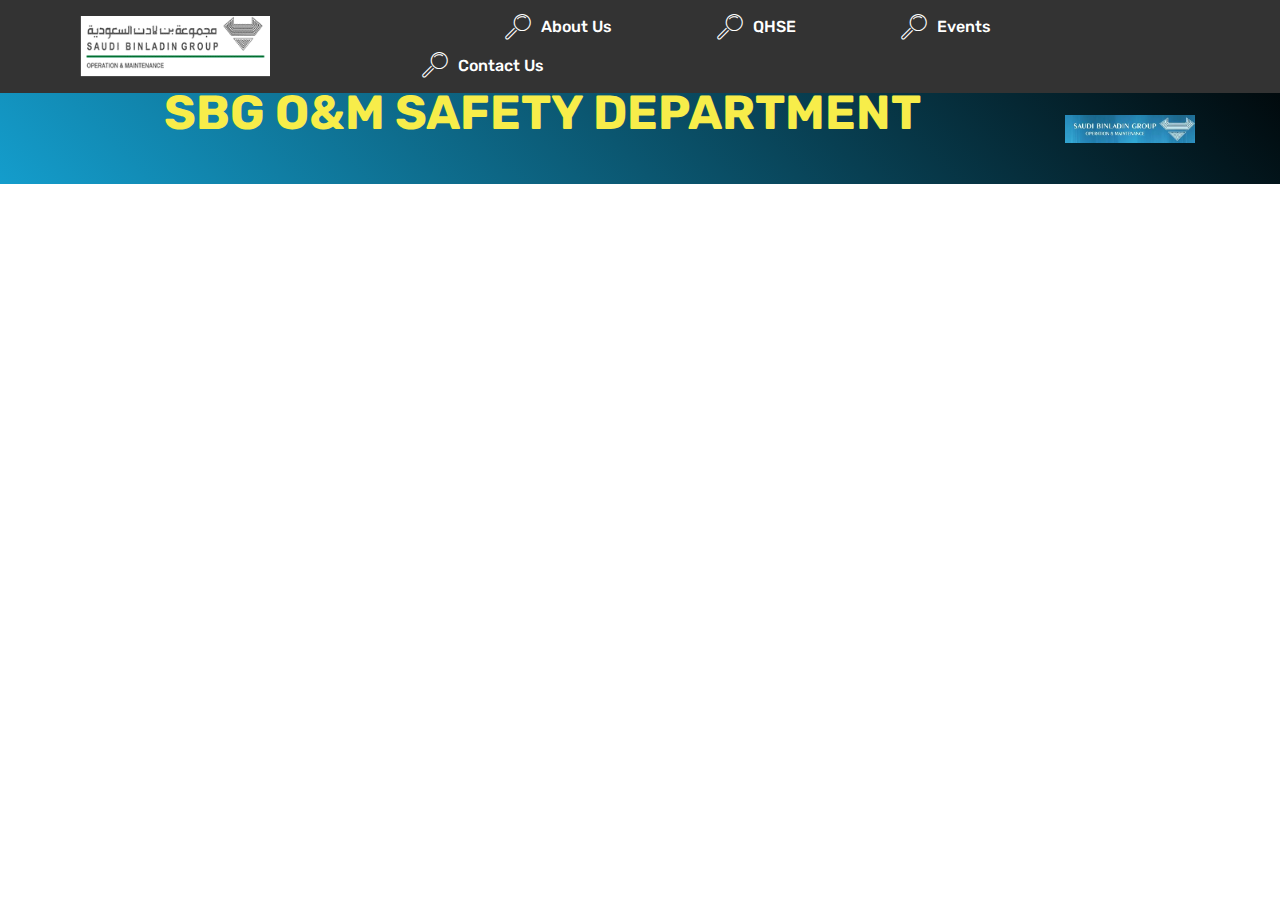
<file: index.html>
<!DOCTYPE html>
<html >
<head>
  <!-- Site made with Mobirise Website Builder v4.5.4, https://mobirise.com -->
  <meta charset="UTF-8">
  <meta http-equiv="X-UA-Compatible" content="IE=edge">
  <meta name="generator" content="Mobirise v4.5.4, mobirise.com">
  <meta name="viewport" content="width=device-width, initial-scale=1, minimum-scale=1">
  <link rel="shortcut icon" href="assets/images/new-logo-238x76.png" type="image/x-icon">
  <meta name="description" content="">
  <title>Home</title>
  <link rel="stylesheet" href="assets/web/assets/mobirise-icons/mobirise-icons.css">
  <link rel="stylesheet" href="assets/tether/tether.min.css">
  <link rel="stylesheet" href="assets/bootstrap/css/bootstrap.min.css">
  <link rel="stylesheet" href="assets/bootstrap/css/bootstrap-grid.min.css">
  <link rel="stylesheet" href="assets/bootstrap/css/bootstrap-reboot.min.css">
  <link rel="stylesheet" href="assets/animatecss/animate.min.css">
  <link rel="stylesheet" href="assets/dropdown/css/style.css">
  <link rel="stylesheet" href="assets/theme/css/style.css">
  <link rel="stylesheet" href="assets/mobirise/css/mbr-additional.css" type="text/css">
  
  
  
</head>
<body>
<section class="menu cid-qGH5h6o0Wc" once="menu" id="menu1-1d">

    

    <nav class="navbar navbar-expand beta-menu navbar-dropdown align-items-center navbar-fixed-top navbar-toggleable-sm">
        <button class="navbar-toggler navbar-toggler-right" type="button" data-toggle="collapse" data-target="#navbarSupportedContent" aria-controls="navbarSupportedContent" aria-expanded="false" aria-label="Toggle navigation">
            <div class="hamburger">
                <span></span>
                <span></span>
                <span></span>
                <span></span>
            </div>
        </button>
        <div class="menu-logo">
            <div class="navbar-brand">
                <span class="navbar-logo">
                    
                         <img src="assets/images/new-logo-238x76.png" alt="" title="" style="height: 3.8rem;">
                    
                </span>
                <span class="navbar-caption-wrap"><a class="navbar-caption text-white display-4" href="https://mobirise.com"></a></span>
            </div>
        </div>
        <div class="collapse navbar-collapse" id="navbarSupportedContent">
            <ul class="navbar-nav nav-dropdown nav-right" data-app-modern-menu="true"><li class="nav-item">
                    <a class="nav-link link text-white display-4" href="https://mobirise.com">
                        </a>
                </li><li class="nav-item"><a class="nav-link link text-white display-4" href="https://mobirise.com">
                        </a></li><li class="nav-item"><a class="nav-link link text-white display-4" href="https://mobirise.com">
                        </a></li><li class="nav-item"><a class="nav-link link text-white display-4" href="https://mobirise.com">
                        </a></li>
                <li class="nav-item">
                    <a class="nav-link link text-white display-4" href="https://mobirise.com">
                        <span class="mbri-search mbr-iconfont mbr-iconfont-btn"></span>
                        About Us &nbsp; &nbsp; &nbsp; &nbsp; &nbsp; &nbsp; &nbsp; &nbsp; &nbsp; &nbsp;&nbsp;</a>
                </li><li class="nav-item"><a class="nav-link link text-white display-4" href="page7.html">
                        <span class="mbri-search mbr-iconfont mbr-iconfont-btn"></span>QHSE &nbsp; &nbsp; &nbsp; &nbsp; &nbsp; &nbsp; &nbsp; &nbsp; &nbsp; &nbsp;&nbsp;</a></li><li class="nav-item"><a class="nav-link link text-white display-4" href="https://mobirise.com">
                        <span class="mbri-search mbr-iconfont mbr-iconfont-btn"></span>Events &nbsp; &nbsp; &nbsp; &nbsp; &nbsp; &nbsp; &nbsp; &nbsp; &nbsp; &nbsp; &nbsp;</a></li><li class="nav-item"><a class="nav-link link text-white display-4" href="https://mobirise.com">
                        <span class="mbri-search mbr-iconfont mbr-iconfont-btn"></span>Contact Us &nbsp; &nbsp; &nbsp; &nbsp; &nbsp; &nbsp; &nbsp; &nbsp; &nbsp; &nbsp;&nbsp;</a></li></ul>
            
        </div>
    </nav>
</section>

<section class="engine"><a href="https://mobirise.co/e">web development software</a></section><section class="header3 cid-qFRlFoPGBA" id="header3-5">

    

    

    <div class="container">
        <div class="media-container-row">
            <div class="mbr-figure" style="width: 20%;">
                <img src="assets/images/sbg-om-logo-412x91.jpg" alt="Mobirise" title="">
            </div>

            <div class="media-content">
                
                
                <div class="mbr-section-text mbr-white pb-3 ">
                    <p class="mbr-text mbr-fonts-style display-2"><strong>SBG O&amp;M SAFETY DEPARTMENT</strong></p>
                </div>
                
            </div>
        </div>
    </div>

</section>


  <script src="assets/web/assets/jquery/jquery.min.js"></script>
  <script src="assets/popper/popper.min.js"></script>
  <script src="assets/tether/tether.min.js"></script>
  <script src="assets/bootstrap/js/bootstrap.min.js"></script>
  <script src="assets/viewportchecker/jquery.viewportchecker.js"></script>
  <script src="assets/dropdown/js/script.min.js"></script>
  <script src="assets/touchswipe/jquery.touch-swipe.min.js"></script>
  <script src="assets/smoothscroll/smooth-scroll.js"></script>
  <script src="assets/theme/js/script.js"></script>
  
  
  <input name="animation" type="hidden">
  </body>
</html>
</file>
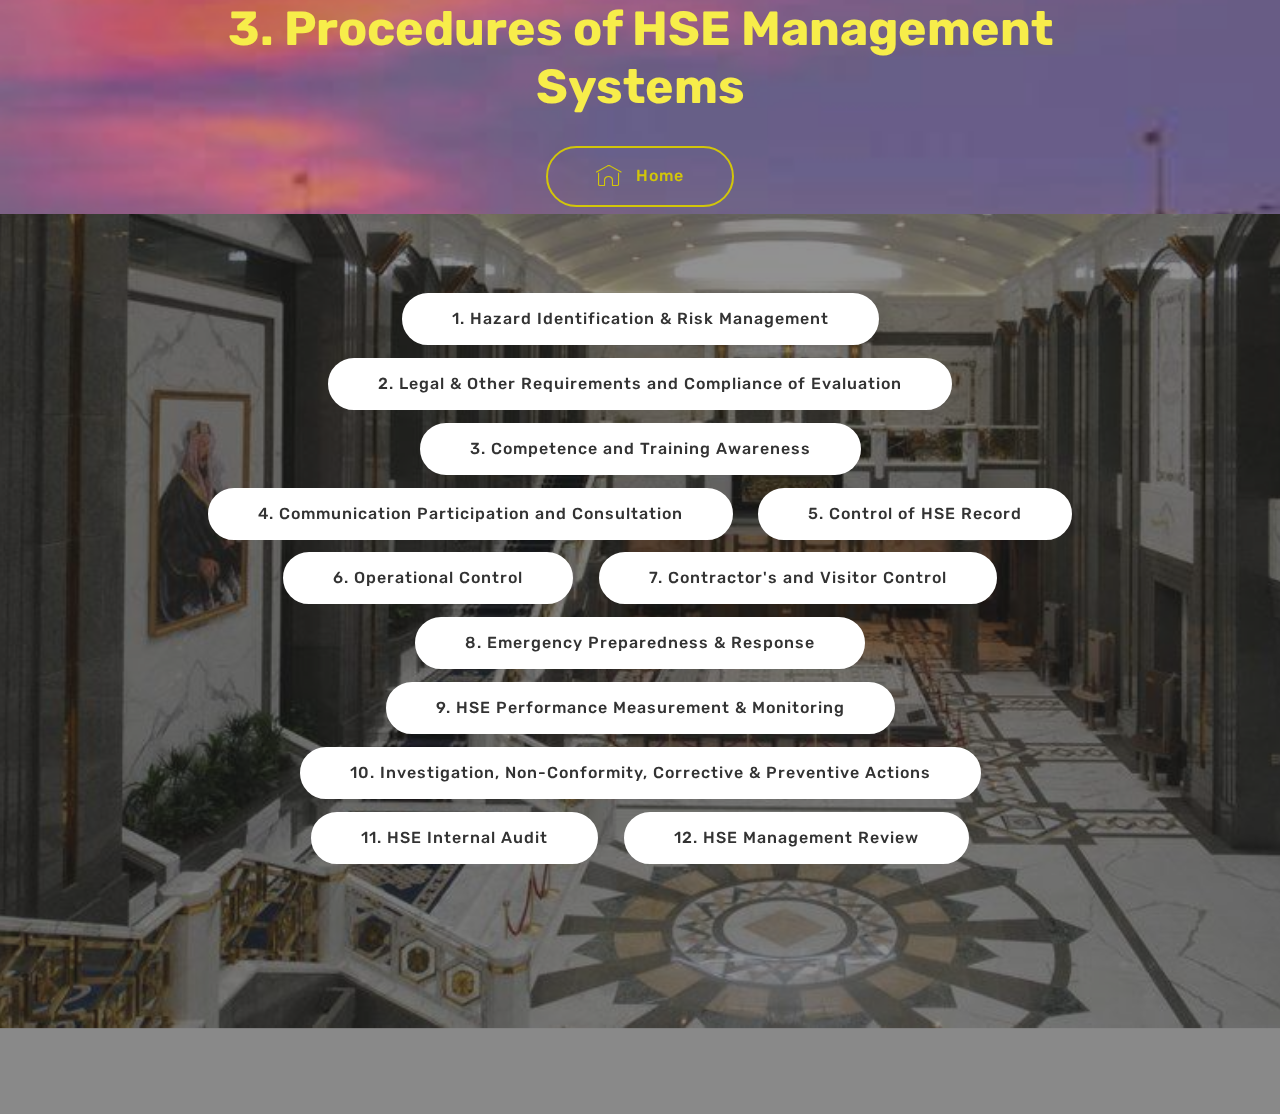
<file: page1.html>
<!DOCTYPE html>
<html >
<head>
  <!-- Site made with Mobirise Website Builder v4.5.4, https://mobirise.com -->
  <meta charset="UTF-8">
  <meta http-equiv="X-UA-Compatible" content="IE=edge">
  <meta name="generator" content="Mobirise v4.5.4, mobirise.com">
  <meta name="viewport" content="width=device-width, initial-scale=1, minimum-scale=1">
  <link rel="shortcut icon" href="assets/images/new-logo-238x76.png" type="image/x-icon">
  <meta name="description" content="">
  <title>Procedures of HSE Management System</title>
  <link rel="stylesheet" href="assets/web/assets/mobirise-icons/mobirise-icons.css">
  <link rel="stylesheet" href="assets/tether/tether.min.css">
  <link rel="stylesheet" href="assets/bootstrap/css/bootstrap.min.css">
  <link rel="stylesheet" href="assets/bootstrap/css/bootstrap-grid.min.css">
  <link rel="stylesheet" href="assets/bootstrap/css/bootstrap-reboot.min.css">
  <link rel="stylesheet" href="assets/animatecss/animate.min.css">
  <link rel="stylesheet" href="assets/theme/css/style.css">
  <link rel="stylesheet" href="assets/mobirise/css/mbr-additional.css" type="text/css">
  
  
  
</head>
<body>
<section class="header1 cid-qFVPma6Euz mbr-parallax-background" id="header1-t">

    

    <div class="mbr-overlay" style="opacity: 0.2; background-color: rgb(0, 0, 0);">
    </div>

    <div class="container">
        <div class="row justify-content-md-center">
            <div class="mbr-white col-md-10">
                <h1 class="mbr-section-title align-center mbr-bold pb-3 mbr-fonts-style display-2">3. Procedures of HSE Management Systems</h1>
                
                
                <div class="mbr-section-btn align-center"><a class="btn btn-md btn-success-outline display-4" href="index.html"><span class="mbri-home mbr-iconfont mbr-iconfont-btn"></span>Home</a></div>
            </div>
        </div>
    </div>

</section>

<section class="engine"><a href="https://mobirise.co/o">bootstrap buttons</a></section><section class="cid-qFVQh8eCMa mbr-fullscreen mbr-parallax-background" id="header2-v">

    

    <div class="mbr-overlay" style="opacity: 0.5; background-color: rgb(35, 35, 35);"></div>

    <div class="container align-center">
        <div class="row justify-content-md-center">
            <div class="mbr-white col-md-10">
                <h1 class="mbr-section-title mbr-bold pb-3 mbr-fonts-style display-2"></h1>
                
                
                <div class="mbr-section-btn"><a class="btn btn-md btn-white display-4" href="assets/files/1.%20Hazards%20Identification%20&%20Risk%20Management.pdf" target="_blank">1. Hazard Identification &amp; Risk Management</a> <a class="btn btn-md btn-white display-4" href="assets/files/2.%20Legal%20and%20other%20requirments%20&%20Compliance%20of%20evaluation.pdf" target="_blank">2. Legal &amp; Other Requirements and Compliance of Evaluation</a> <a class="btn btn-md btn-white display-4" href="assets/files/4.%20Competence%20and%20training%20awareness.pdf" target="_blank">3. Competence and Training Awareness</a> <a class="btn btn-md btn-white display-4" href="assets/files/5.%20Communication%20participation%20and%20consultation.pdf" target="_blank">4. Communication Participation and Consultation</a> <a class="btn btn-md btn-white display-4" href="assets/files/6-12-%20Control%20of%20HSE%20Record.pdf" target="_blank">5. Control of HSE Record</a> <a class="btn btn-md btn-white display-4" href="assets/files/7.%20Operational%20Control.pdf" target="_blank">6. Operational Control</a> <a class="btn btn-md btn-white display-4" href="assets/files/8.%20Contractor's%20and%20Visitor%20Control.pdf" target="_blank">7. Contractor's and Visitor Control</a> <a class="btn btn-md btn-white display-4" href="assets/files/9.%20Emergency%20Preparedness%20&%20Response.pdf" target="_blank">8. Emergency Preparedness &amp; Response</a> <a class="btn btn-md btn-white display-4" href="assets/files/10.%20HSE%20Performance%20Measurement%20and%20Monitoring.pdf" target="_blank">9. HSE Performance Measurement &amp; Monitoring</a> <a class="btn btn-md btn-white display-4" href="assets/files/11.%20Investigation,%20Nonconformity,%20corrective%20&%20Preventive%20actions.pdf" target="_blank">10. Investigation, Non-Conformity, Corrective &amp; Preventive Actions</a> <a class="btn btn-md btn-white display-4" href="assets/files/13.%20HSE%20Internal%20Audit.pdf" target="_blank">11. HSE Internal Audit</a> <a class="btn btn-md btn-white display-4" href="assets/files/14.%20HSE%20Management%20Review.pdf" target="_blank">12. HSE Management Review</a> <a class="btn btn-md btn-white display-4" href="assets/files/15.%20Personal%20Protective%20Equipment.pdf" target="_blank">13. Personal Protective Equipment</a> <a class="btn btn-md btn-white display-4" href="assets/files/16.%20Air%20Emission%20Control.pdf" target="_blank">14. Air Emission Control</a> <a class="btn btn-md btn-white display-4" href="assets/files/17.%20Chemical%20Control.pdf" target="_blank">15. Chemical Control</a> <a class="btn btn-md btn-white display-4" href="assets/files/18.%20Noise%20Control.pdf" target="_blank">16. Noise Control</a> <a class="btn btn-md btn-white display-4" href="assets/files/19.%20Spillage%20Control.pdf" target="_blank">17. Spillage Control</a> <a class="btn btn-md btn-white display-4" href="assets/files/20.%20Waste%20Management%20Procedure.pdf" target="_blank">18. Waste Management Procedure</a></div>
            </div>
        </div>
    </div>
    
</section>


  <script src="assets/web/assets/jquery/jquery.min.js"></script>
  <script src="assets/popper/popper.min.js"></script>
  <script src="assets/tether/tether.min.js"></script>
  <script src="assets/bootstrap/js/bootstrap.min.js"></script>
  <script src="assets/smoothscroll/smooth-scroll.js"></script>
  <script src="assets/parallax/jarallax.min.js"></script>
  <script src="assets/viewportchecker/jquery.viewportchecker.js"></script>
  <script src="assets/theme/js/script.js"></script>
  
  
  <input name="animation" type="hidden">
  </body>
</html>
</file>
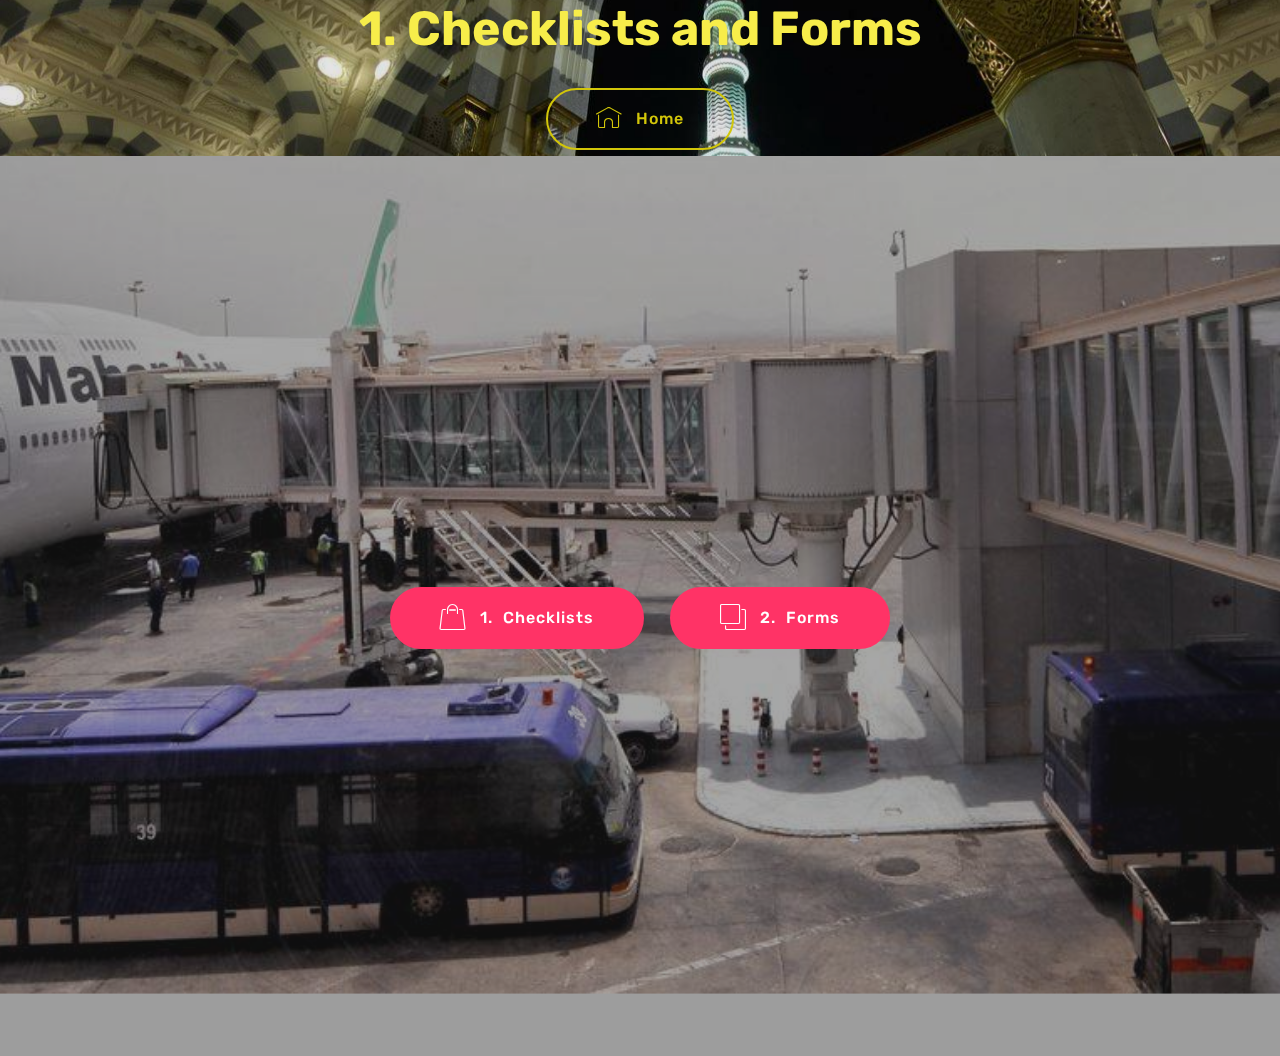
<file: page2.html>
<!DOCTYPE html>
<html >
<head>
  <!-- Site made with Mobirise Website Builder v4.5.4, https://mobirise.com -->
  <meta charset="UTF-8">
  <meta http-equiv="X-UA-Compatible" content="IE=edge">
  <meta name="generator" content="Mobirise v4.5.4, mobirise.com">
  <meta name="viewport" content="width=device-width, initial-scale=1, minimum-scale=1">
  <link rel="shortcut icon" href="assets/images/new-logo-238x76.png" type="image/x-icon">
  <meta name="description" content="">
  <title>Checklists and Forms</title>
  <link rel="stylesheet" href="assets/web/assets/mobirise-icons/mobirise-icons.css">
  <link rel="stylesheet" href="assets/tether/tether.min.css">
  <link rel="stylesheet" href="assets/bootstrap/css/bootstrap.min.css">
  <link rel="stylesheet" href="assets/bootstrap/css/bootstrap-grid.min.css">
  <link rel="stylesheet" href="assets/bootstrap/css/bootstrap-reboot.min.css">
  <link rel="stylesheet" href="assets/animatecss/animate.min.css">
  <link rel="stylesheet" href="assets/theme/css/style.css">
  <link rel="stylesheet" href="assets/mobirise/css/mbr-additional.css" type="text/css">
  
  
  
</head>
<body>
<section class="header1 cid-qFX2MZoYiF mbr-parallax-background" id="header1-x">

    

    <div class="mbr-overlay" style="opacity: 0.1; background-color: rgb(0, 0, 0);">
    </div>

    <div class="container">
        <div class="row justify-content-md-center">
            <div class="mbr-white col-md-10">
                <h1 class="mbr-section-title align-center mbr-bold pb-3 mbr-fonts-style display-2">1. Checklists and Forms</h1>
                
                
                <div class="mbr-section-btn align-center"><a class="btn btn-md btn-success-outline display-4" href="index.html"><span class="mbri-home mbr-iconfont mbr-iconfont-btn"></span>Home</a></div>
            </div>
        </div>
    </div>

</section>

<section class="engine"><a href="https://mobirise.co/l">free bootstrap theme</a></section><section class="cid-qFX2N0wKoL mbr-fullscreen mbr-parallax-background" id="header2-y">

    

    <div class="mbr-overlay" style="opacity: 0.4; background-color: rgb(35, 35, 35);"></div>

    <div class="container align-center">
        <div class="row justify-content-md-center">
            <div class="mbr-white col-md-10">
                <h1 class="mbr-section-title mbr-bold pb-3 mbr-fonts-style display-2"></h1>
                
                
                <div class="mbr-section-btn"><a class="btn btn-md btn-secondary display-4" href="page6.html"><span class="mbri-shopping-bag mbr-iconfont mbr-iconfont-btn"></span>1. &nbsp;Checklists</a> <a class="btn btn-md btn-secondary display-4" href="page4.html"><span class="mbri-layers mbr-iconfont mbr-iconfont-btn"></span>2. &nbsp;Forms</a></div>
            </div>
        </div>
    </div>
    
</section>


  <script src="assets/web/assets/jquery/jquery.min.js"></script>
  <script src="assets/popper/popper.min.js"></script>
  <script src="assets/tether/tether.min.js"></script>
  <script src="assets/bootstrap/js/bootstrap.min.js"></script>
  <script src="assets/smoothscroll/smooth-scroll.js"></script>
  <script src="assets/parallax/jarallax.min.js"></script>
  <script src="assets/viewportchecker/jquery.viewportchecker.js"></script>
  <script src="assets/theme/js/script.js"></script>
  
  
  <input name="animation" type="hidden">
  </body>
</html>
</file>
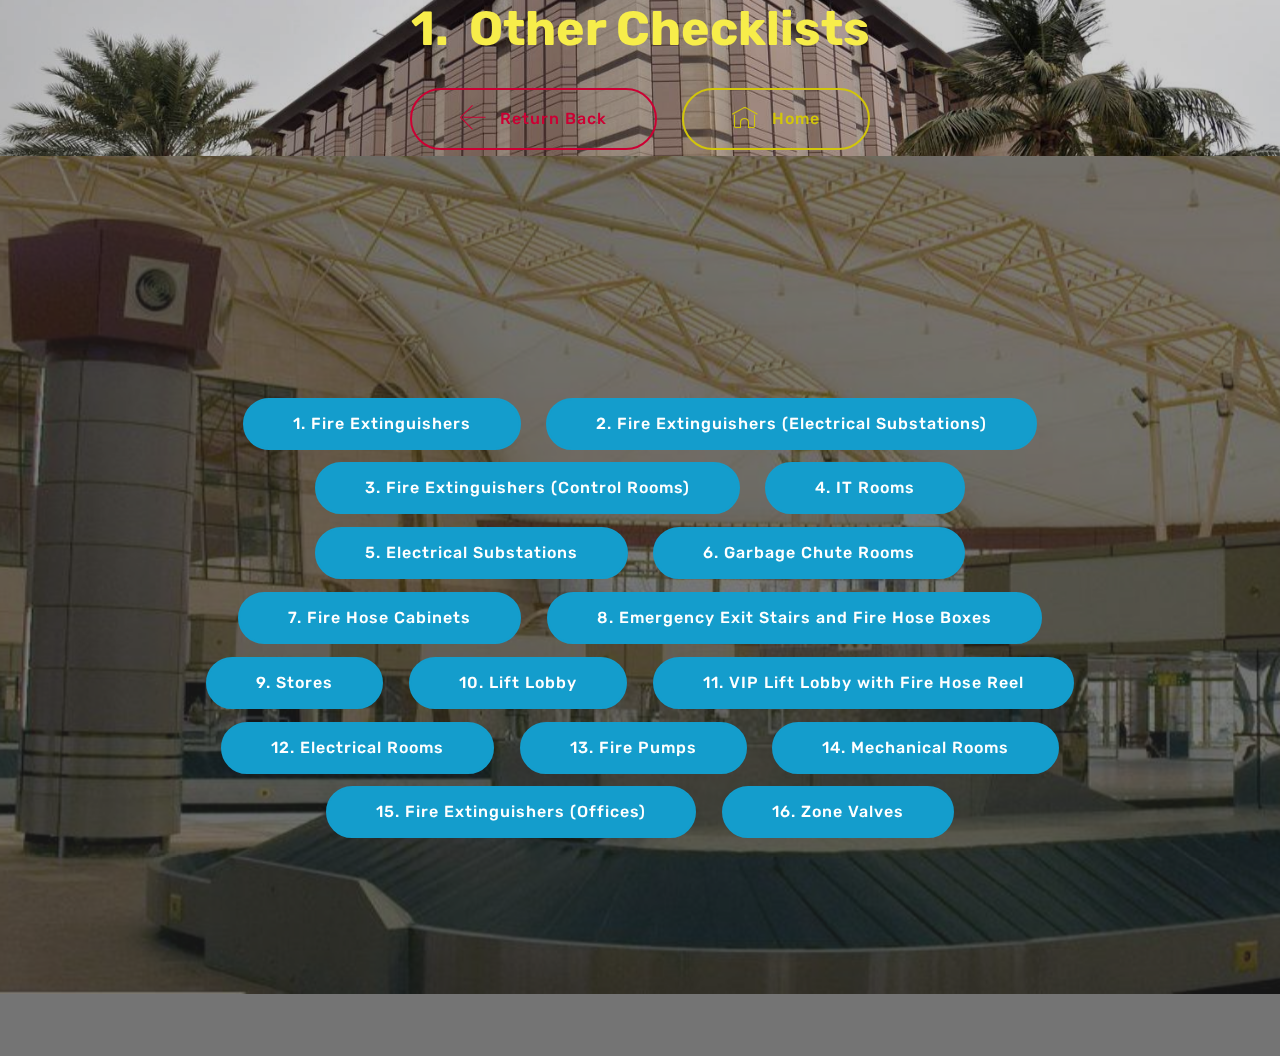
<file: page3.html>
<!DOCTYPE html>
<html >
<head>
  <!-- Site made with Mobirise Website Builder v4.5.4, https://mobirise.com -->
  <meta charset="UTF-8">
  <meta http-equiv="X-UA-Compatible" content="IE=edge">
  <meta name="generator" content="Mobirise v4.5.4, mobirise.com">
  <meta name="viewport" content="width=device-width, initial-scale=1, minimum-scale=1">
  <link rel="shortcut icon" href="assets/images/new-logo-238x76.png" type="image/x-icon">
  <meta name="description" content="">
  <title>1. Other Checklists</title>
  <link rel="stylesheet" href="assets/web/assets/mobirise-icons/mobirise-icons.css">
  <link rel="stylesheet" href="assets/tether/tether.min.css">
  <link rel="stylesheet" href="assets/bootstrap/css/bootstrap.min.css">
  <link rel="stylesheet" href="assets/bootstrap/css/bootstrap-grid.min.css">
  <link rel="stylesheet" href="assets/bootstrap/css/bootstrap-reboot.min.css">
  <link rel="stylesheet" href="assets/animatecss/animate.min.css">
  <link rel="stylesheet" href="assets/theme/css/style.css">
  <link rel="stylesheet" href="assets/mobirise/css/mbr-additional.css" type="text/css">
  
  
  
</head>
<body>
<section class="header1 cid-qFX3QcL7Px mbr-parallax-background" id="header1-z">

    

    <div class="mbr-overlay" style="opacity: 0.2; background-color: rgb(0, 0, 0);">
    </div>

    <div class="container">
        <div class="row justify-content-md-center">
            <div class="mbr-white col-md-10">
                <h1 class="mbr-section-title align-center mbr-bold pb-3 mbr-fonts-style display-2">1. &nbsp;Other Checklists</h1>
                
                
                <div class="mbr-section-btn align-center"><a class="btn btn-md btn-secondary-outline display-4" href="page6.html"><span class="mbri-left mbr-iconfont mbr-iconfont-btn"></span>Return Back</a> <a class="btn btn-md btn-success-outline display-4" href="index.html"><span class="mbri-home mbr-iconfont mbr-iconfont-btn"></span>Home</a></div>
            </div>
        </div>
    </div>

</section>

<section class="engine"><a href="https://mobirise.co/i">build a website</a></section><section class="cid-qFX3Qe1RPk mbr-fullscreen mbr-parallax-background" id="header2-10">

    

    <div class="mbr-overlay" style="opacity: 0.6; background-color: rgb(35, 35, 35);"></div>

    <div class="container align-center">
        <div class="row justify-content-md-center">
            <div class="mbr-white col-md-10">
                <h1 class="mbr-section-title mbr-bold pb-3 mbr-fonts-style display-2"></h1>
                
                
                <div class="mbr-section-btn"><a class="btn btn-md btn-primary display-4" href="assets/files/2.%20Fire%20Exting.pdf" target="_blank">1. Fire Extinguishers</a> <a class="btn btn-md btn-primary display-4" href="assets/files/3.%20Elec%20-%20Substation%20Fire%20Exting-d.pdf" target="_blank">2. Fire Extinguishers (Electrical Substations)</a> <a class="btn btn-md btn-primary display-4" href="assets/files/4.%20Control%20Rooms-D.pdf" target="_blank">3. Fire Extinguishers (Control Rooms)</a> <a class="btn btn-md btn-primary display-4" href="assets/files/5.%20IT%20rooms%20podium-D.pdf" target="_blank">4. IT Rooms</a> <a class="btn btn-md btn-primary display-4" href="assets/files/6.%20Elect%20-%20substation-d.pdf" target="_blank">5. Electrical Substations</a> <a class="btn btn-md btn-primary display-4" href="assets/files/10.%20Garbage%20Chute%20Room-D.pdf" target="_blank">6. Garbage Chute Rooms</a> <a class="btn btn-md btn-primary display-4" href="assets/files/11.%20FHC%20-.pdf" target="_blank">7. Fire Hose Cabinets</a> <a class="btn btn-md btn-primary display-4" href="assets/files/12.%20Emergency%20Exit%20Stairs%20and%20FHB-IP-DONE.pdf" target="_blank">8. Emergency Exit Stairs and Fire Hose Boxes</a> <a class="btn btn-md btn-primary display-4" href="assets/files/13.%20STORES%20NEW-D.pdf" target="_blank">9. Stores</a> <a class="btn btn-md btn-primary display-4" href="assets/files/14.%20Lift%20lobby.pdf" target="_blank">10. Lift Lobby</a> <a class="btn btn-md btn-primary display-4" href="assets/files/15.%20VIP%20Lift%20lobby%20WITH%20HOSE%20REEL-d.pdf" target="_blank">11. VIP Lift Lobby with Fire Hose Reel</a> <a class="btn btn-md btn-primary display-4" href="assets/files/Electrical%20Rooms%20.pdf" target="_blank">12. Electrical Rooms</a> <a class="btn btn-md btn-primary display-4" href="assets/files/fire%20pump%20NEW.pdf" target="_blank">13. Fire Pumps</a> <a class="btn btn-md btn-primary display-4" href="assets/files/Mechanical%20room.pdf" target="_blank">14. Mechanical Rooms</a> <a class="btn btn-md btn-primary display-4" href="assets/files/Offices%20Fire%20Exting.-d.pdf" target="_blank">15. Fire Extinguishers (Offices)</a> <a class="btn btn-md btn-primary display-4" href="assets/files/PRV%20AND%20ZONEL%20VALVE%20CHECKLIST%20NEW.pdf" target="_blank">16. Zone Valves</a></div>
            </div>
        </div>
    </div>
    
</section>


  <script src="assets/web/assets/jquery/jquery.min.js"></script>
  <script src="assets/popper/popper.min.js"></script>
  <script src="assets/tether/tether.min.js"></script>
  <script src="assets/bootstrap/js/bootstrap.min.js"></script>
  <script src="assets/smoothscroll/smooth-scroll.js"></script>
  <script src="assets/parallax/jarallax.min.js"></script>
  <script src="assets/viewportchecker/jquery.viewportchecker.js"></script>
  <script src="assets/theme/js/script.js"></script>
  
  
  <input name="animation" type="hidden">
  </body>
</html>
</file>
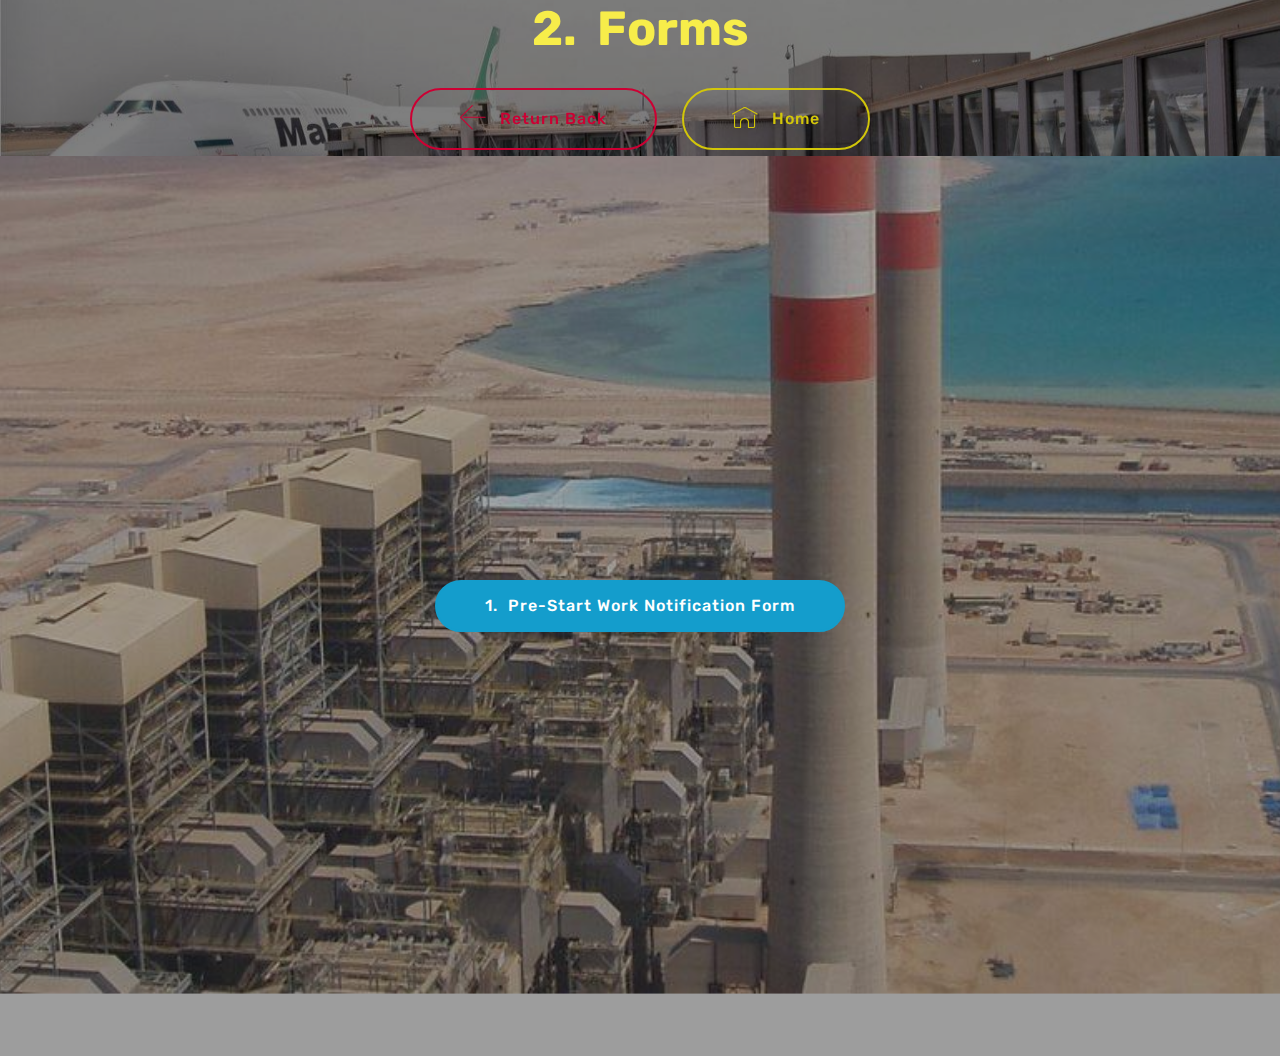
<file: page4.html>
<!DOCTYPE html>
<html >
<head>
  <!-- Site made with Mobirise Website Builder v4.5.4, https://mobirise.com -->
  <meta charset="UTF-8">
  <meta http-equiv="X-UA-Compatible" content="IE=edge">
  <meta name="generator" content="Mobirise v4.5.4, mobirise.com">
  <meta name="viewport" content="width=device-width, initial-scale=1, minimum-scale=1">
  <link rel="shortcut icon" href="assets/images/new-logo-238x76.png" type="image/x-icon">
  <meta name="description" content="">
  <title>Forms</title>
  <link rel="stylesheet" href="assets/web/assets/mobirise-icons/mobirise-icons.css">
  <link rel="stylesheet" href="assets/tether/tether.min.css">
  <link rel="stylesheet" href="assets/bootstrap/css/bootstrap.min.css">
  <link rel="stylesheet" href="assets/bootstrap/css/bootstrap-grid.min.css">
  <link rel="stylesheet" href="assets/bootstrap/css/bootstrap-reboot.min.css">
  <link rel="stylesheet" href="assets/animatecss/animate.min.css">
  <link rel="stylesheet" href="assets/theme/css/style.css">
  <link rel="stylesheet" href="assets/mobirise/css/mbr-additional.css" type="text/css">
  
  
  
</head>
<body>
<section class="header1 cid-qFX4RfGOR6 mbr-parallax-background" id="header1-13">

    

    <div class="mbr-overlay" style="opacity: 0.5; background-color: rgb(0, 0, 0);">
    </div>

    <div class="container">
        <div class="row justify-content-md-center">
            <div class="mbr-white col-md-10">
                <h1 class="mbr-section-title align-center mbr-bold pb-3 mbr-fonts-style display-2">2. &nbsp;Forms</h1>
                
                
                <div class="mbr-section-btn align-center"><a class="btn btn-md btn-secondary-outline display-4" href="page2.html"><span class="mbri-left mbr-iconfont mbr-iconfont-btn"></span>Return Back</a> <a class="btn btn-md btn-success-outline display-4" href="index.html"><span class="mbri-home mbr-iconfont mbr-iconfont-btn"></span>Home</a></div>
            </div>
        </div>
    </div>

</section>

<section class="engine"><a href="https://mobirise.co/o">bootstrap button</a></section><section class="cid-qFX4Rh3AtD mbr-fullscreen mbr-parallax-background" id="header2-14">

    

    <div class="mbr-overlay" style="opacity: 0.4; background-color: rgb(35, 35, 35);"></div>

    <div class="container align-center">
        <div class="row justify-content-md-center">
            <div class="mbr-white col-md-10">
                
                
                
                <div class="mbr-section-btn"><a class="btn btn-md btn-primary display-4" href="assets/files/notification%20format.pdf" target="_blank">1. &nbsp;Pre-Start Work Notification Form</a></div>
            </div>
        </div>
    </div>
    
</section>


  <script src="assets/web/assets/jquery/jquery.min.js"></script>
  <script src="assets/popper/popper.min.js"></script>
  <script src="assets/tether/tether.min.js"></script>
  <script src="assets/bootstrap/js/bootstrap.min.js"></script>
  <script src="assets/smoothscroll/smooth-scroll.js"></script>
  <script src="assets/parallax/jarallax.min.js"></script>
  <script src="assets/viewportchecker/jquery.viewportchecker.js"></script>
  <script src="assets/theme/js/script.js"></script>
  
  
  <input name="animation" type="hidden">
  </body>
</html>
</file>
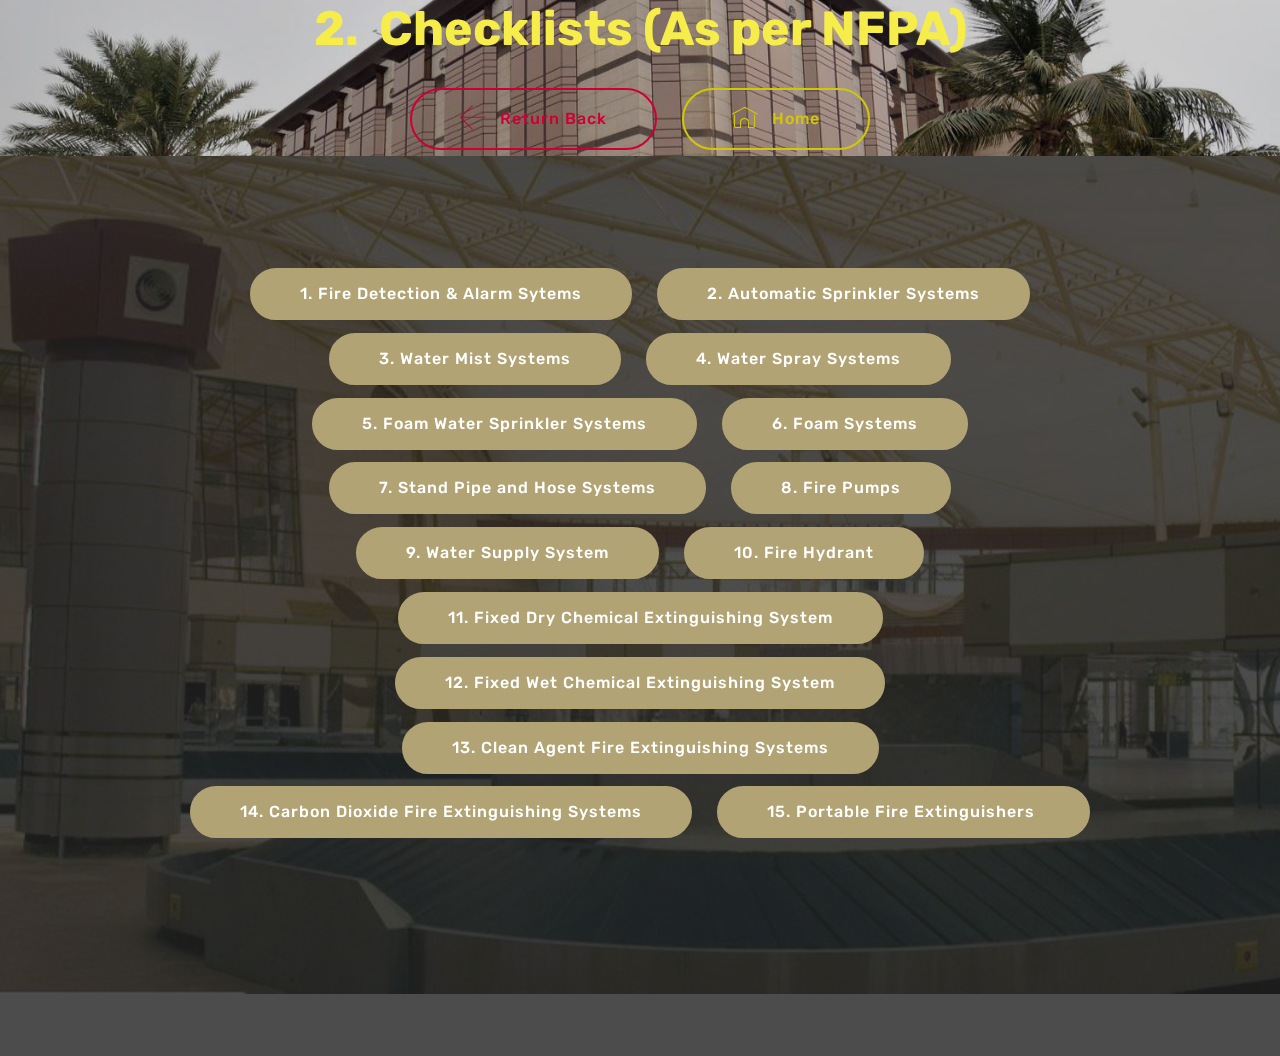
<file: page5.html>
<!DOCTYPE html>
<html >
<head>
  <!-- Site made with Mobirise Website Builder v4.5.4, https://mobirise.com -->
  <meta charset="UTF-8">
  <meta http-equiv="X-UA-Compatible" content="IE=edge">
  <meta name="generator" content="Mobirise v4.5.4, mobirise.com">
  <meta name="viewport" content="width=device-width, initial-scale=1, minimum-scale=1">
  <link rel="shortcut icon" href="assets/images/new-logo-238x76.png" type="image/x-icon">
  <meta name="description" content="">
  <title>2. Fire Prevention Systems Checklists (As per NFPA)</title>
  <link rel="stylesheet" href="assets/web/assets/mobirise-icons/mobirise-icons.css">
  <link rel="stylesheet" href="assets/tether/tether.min.css">
  <link rel="stylesheet" href="assets/bootstrap/css/bootstrap.min.css">
  <link rel="stylesheet" href="assets/bootstrap/css/bootstrap-grid.min.css">
  <link rel="stylesheet" href="assets/bootstrap/css/bootstrap-reboot.min.css">
  <link rel="stylesheet" href="assets/animatecss/animate.min.css">
  <link rel="stylesheet" href="assets/theme/css/style.css">
  <link rel="stylesheet" href="assets/mobirise/css/mbr-additional.css" type="text/css">
  
  
  
</head>
<body>
<section class="header1 cid-qGeq97qR8f mbr-parallax-background" id="header1-15">

    

    <div class="mbr-overlay" style="opacity: 0.2; background-color: rgb(0, 0, 0);">
    </div>

    <div class="container">
        <div class="row justify-content-md-center">
            <div class="mbr-white col-md-10">
                <h1 class="mbr-section-title align-center mbr-bold pb-3 mbr-fonts-style display-2">2. &nbsp;Checklists (As per NFPA)</h1>
                
                
                <div class="mbr-section-btn align-center"><a class="btn btn-md btn-secondary-outline display-4" href="page6.html"><span class="mbri-left mbr-iconfont mbr-iconfont-btn"></span>Return Back</a> <a class="btn btn-md btn-success-outline display-4" href="index.html"><span class="mbri-home mbr-iconfont mbr-iconfont-btn"></span>Home</a></div>
            </div>
        </div>
    </div>

</section>

<section class="engine"><a href="https://mobirise.co/d">web software</a></section><section class="cid-qGeq98j3Uz mbr-fullscreen mbr-parallax-background" id="header2-16">

    

    <div class="mbr-overlay" style="opacity: 0.8; background-color: rgb(35, 35, 35);"></div>

    <div class="container align-center">
        <div class="row justify-content-md-center">
            <div class="mbr-white col-md-10">
                <h1 class="mbr-section-title mbr-bold pb-3 mbr-fonts-style display-2"></h1>
                
                
                <div class="mbr-section-btn"><a class="btn btn-md btn-danger display-4" href="assets/files/Chapter%201-Fire%20Detection%20&%20Alarm%20Systems-56-64.pdf" target="_blank">1. Fire Detection &amp; Alarm Sytems</a> <a class="btn btn-md btn-danger display-4" href="assets/files/Chapter%202-Automatic%20Sprinkler%20Systems-65-72.pdf" target="_blank">2. Automatic Sprinkler Systems</a> <a class="btn btn-md btn-danger display-4" href="assets/files/Chapter%203-Water%20Mist%20Systems-73-78.pdf" target="_blank">3. Water Mist Systems</a> <a class="btn btn-md btn-danger display-4" href="assets/files/Chapter%204-Water%20Spray%20Systems-79-85.pdf" target="_blank">4. Water Spray Systems</a> <a class="btn btn-md btn-danger display-4" href="assets/files/Chapter%205-Foam%20Water%20Sprinkler%20Systems-86-93.pdf" target="_blank">5. Foam Water Sprinkler Systems</a> <a class="btn btn-md btn-danger display-4" href="assets/files/Chapter%206-Foam%20Systems-94-102.pdf" target="_blank">6. Foam Systems</a> <a class="btn btn-md btn-danger display-4" href="assets/files/Chapter%207-Stand%20Pipe%20and%20Hose%20System-103-108.pdf" target="_blank">7. Stand Pipe and Hose Systems</a> <a class="btn btn-md btn-danger display-4" href="assets/files/Chapter%208-Fire%20Pumps-109-120.pdf" target="_blank">8. Fire Pumps</a> <a class="btn btn-md btn-danger display-4" href="assets/files/Chapter%209-Water%20Supply%20System-121-129.pdf" target="_blank">9. Water Supply System</a> <a class="btn btn-md btn-danger display-4" href="assets/files/Chapter%2010-Fire%20Hydrant-130-133.pdf" target="_blank">10. Fire Hydrant</a> <a class="btn btn-md btn-danger display-4" href="assets/files/Chapter%2011-Fixed%20Dry%20Chemical%20Extinguishing%20system-134-137.pdf" target="_blank">11. Fixed Dry Chemical Extinguishing System</a> <a class="btn btn-md btn-danger display-4" href="assets/files/Chapter%2012-Fixed%20Wet%20Chemical%20Extinguishing%20system-138-141.pdf" target="_blank">12. Fixed Wet Chemical Extinguishing System</a> <a class="btn btn-md btn-danger display-4" href="assets/files/Chapter%2014-Clean%20Agent%20Fire%20Extinguishing%20Systems-142-144.pdf" target="_blank">13. Clean Agent&nbsp;Fire Extinguishing Systems</a> <a class="btn btn-md btn-danger display-4" href="assets/files/Chapter%2015-Carbon%20Dioxide%20Fire%20Extinguishing%20Systems-145-151.pdf" target="_blank">14. Carbon Dioxide Fire Extinguishing Systems</a> <a class="btn btn-md btn-danger display-4" href="assets/files/Chapter%2016-Portable%20Fire%20Extinguishers-152.pdf" target="_blank">15. Portable Fire Extinguishers&nbsp;</a> <a class="btn btn-md btn-danger display-4" href="assets/files/Chapter%2017-Fire%20Doors%20and%20Fire%20Smoke%20Dampers-153-157.pdf" target="_blank">16. Fire Doors and Fire Smoke Dampers</a> <a class="btn btn-md btn-danger display-4" href="assets/files/Chapter%2018-Emergency%20Lighting-158-162.pdf" target="_blank">17. Emergency Lighting</a> <a class="btn btn-md btn-danger display-4" href="assets/files/Chapter%2019-Smoke%20management%20system-163-168.pdf" target="_blank">18. Smoke Management System</a></div>
            </div>
        </div>
    </div>
    
</section>


  <script src="assets/web/assets/jquery/jquery.min.js"></script>
  <script src="assets/popper/popper.min.js"></script>
  <script src="assets/tether/tether.min.js"></script>
  <script src="assets/bootstrap/js/bootstrap.min.js"></script>
  <script src="assets/smoothscroll/smooth-scroll.js"></script>
  <script src="assets/parallax/jarallax.min.js"></script>
  <script src="assets/viewportchecker/jquery.viewportchecker.js"></script>
  <script src="assets/theme/js/script.js"></script>
  
  
  <input name="animation" type="hidden">
  </body>
</html>
</file>
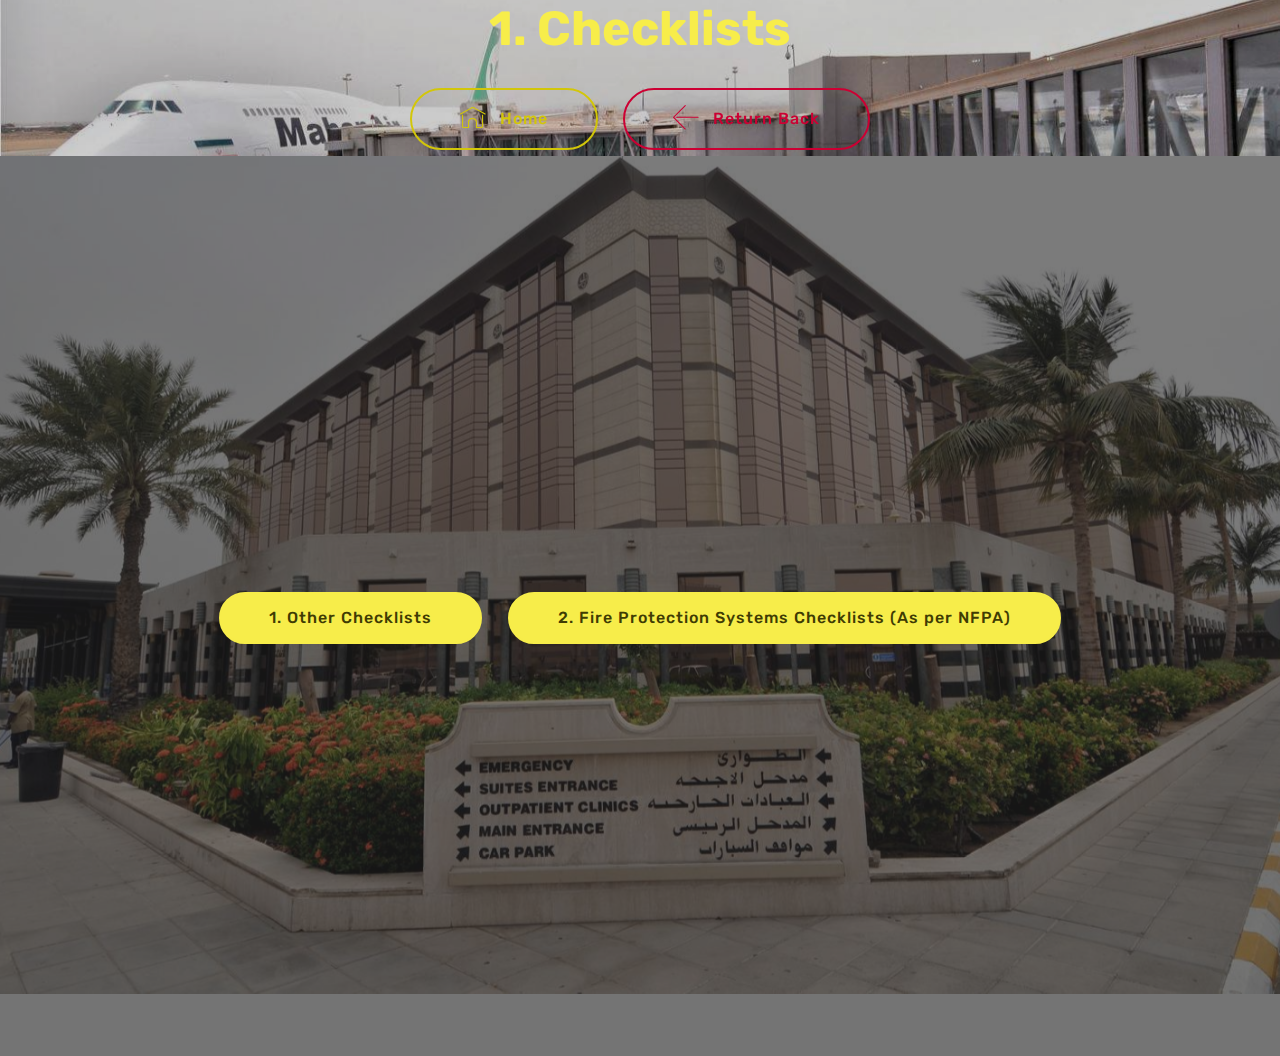
<file: page6.html>
<!DOCTYPE html>
<html >
<head>
  <!-- Site made with Mobirise Website Builder v4.5.4, https://mobirise.com -->
  <meta charset="UTF-8">
  <meta http-equiv="X-UA-Compatible" content="IE=edge">
  <meta name="generator" content="Mobirise v4.5.4, mobirise.com">
  <meta name="viewport" content="width=device-width, initial-scale=1, minimum-scale=1">
  <link rel="shortcut icon" href="assets/images/new-logo-238x76.png" type="image/x-icon">
  <meta name="description" content="">
  <title>Checklists Division</title>
  <link rel="stylesheet" href="assets/web/assets/mobirise-icons/mobirise-icons.css">
  <link rel="stylesheet" href="assets/tether/tether.min.css">
  <link rel="stylesheet" href="assets/bootstrap/css/bootstrap.min.css">
  <link rel="stylesheet" href="assets/bootstrap/css/bootstrap-grid.min.css">
  <link rel="stylesheet" href="assets/bootstrap/css/bootstrap-reboot.min.css">
  <link rel="stylesheet" href="assets/animatecss/animate.min.css">
  <link rel="stylesheet" href="assets/theme/css/style.css">
  <link rel="stylesheet" href="assets/mobirise/css/mbr-additional.css" type="text/css">
  
  
  
</head>
<body>
<section class="header1 cid-qGeuabc2Vh mbr-parallax-background" id="header1-17">

    

    <div class="mbr-overlay" style="opacity: 0.2; background-color: rgb(0, 0, 0);">
    </div>

    <div class="container">
        <div class="row justify-content-md-center">
            <div class="mbr-white col-md-10">
                <h1 class="mbr-section-title align-center mbr-bold pb-3 mbr-fonts-style display-2">1. Checklists</h1>
                
                
                <div class="mbr-section-btn align-center"><a class="btn btn-md btn-success-outline display-4" href="index.html"><span class="mbri-home mbr-iconfont mbr-iconfont-btn"></span>Home</a> <a class="btn btn-md btn-secondary-outline display-4" href="page2.html"><span class="mbri-left mbr-iconfont mbr-iconfont-btn"></span>Return Back</a></div>
            </div>
        </div>
    </div>

</section>

<section class="engine"><a href="https://mobirise.co/i">build your own website</a></section><section class="cid-qGeuac3Iik mbr-fullscreen mbr-parallax-background" id="header2-18">

    

    <div class="mbr-overlay" style="opacity: 0.6; background-color: rgb(35, 35, 35);"></div>

    <div class="container align-center">
        <div class="row justify-content-md-center">
            <div class="mbr-white col-md-10">
                <h1 class="mbr-section-title mbr-bold pb-3 mbr-fonts-style display-2"></h1>
                
                
                <div class="mbr-section-btn"><a class="btn btn-md btn-success display-4" href="page3.html">1. Other Checklists</a> <a class="btn btn-md btn-success display-4" href="page5.html">2. Fire Protection Systems Checklists (As per NFPA)</a></div>
            </div>
        </div>
    </div>
    
</section>


  <script src="assets/web/assets/jquery/jquery.min.js"></script>
  <script src="assets/popper/popper.min.js"></script>
  <script src="assets/tether/tether.min.js"></script>
  <script src="assets/bootstrap/js/bootstrap.min.js"></script>
  <script src="assets/smoothscroll/smooth-scroll.js"></script>
  <script src="assets/parallax/jarallax.min.js"></script>
  <script src="assets/viewportchecker/jquery.viewportchecker.js"></script>
  <script src="assets/theme/js/script.js"></script>
  
  
  <input name="animation" type="hidden">
  </body>
</html>
</file>
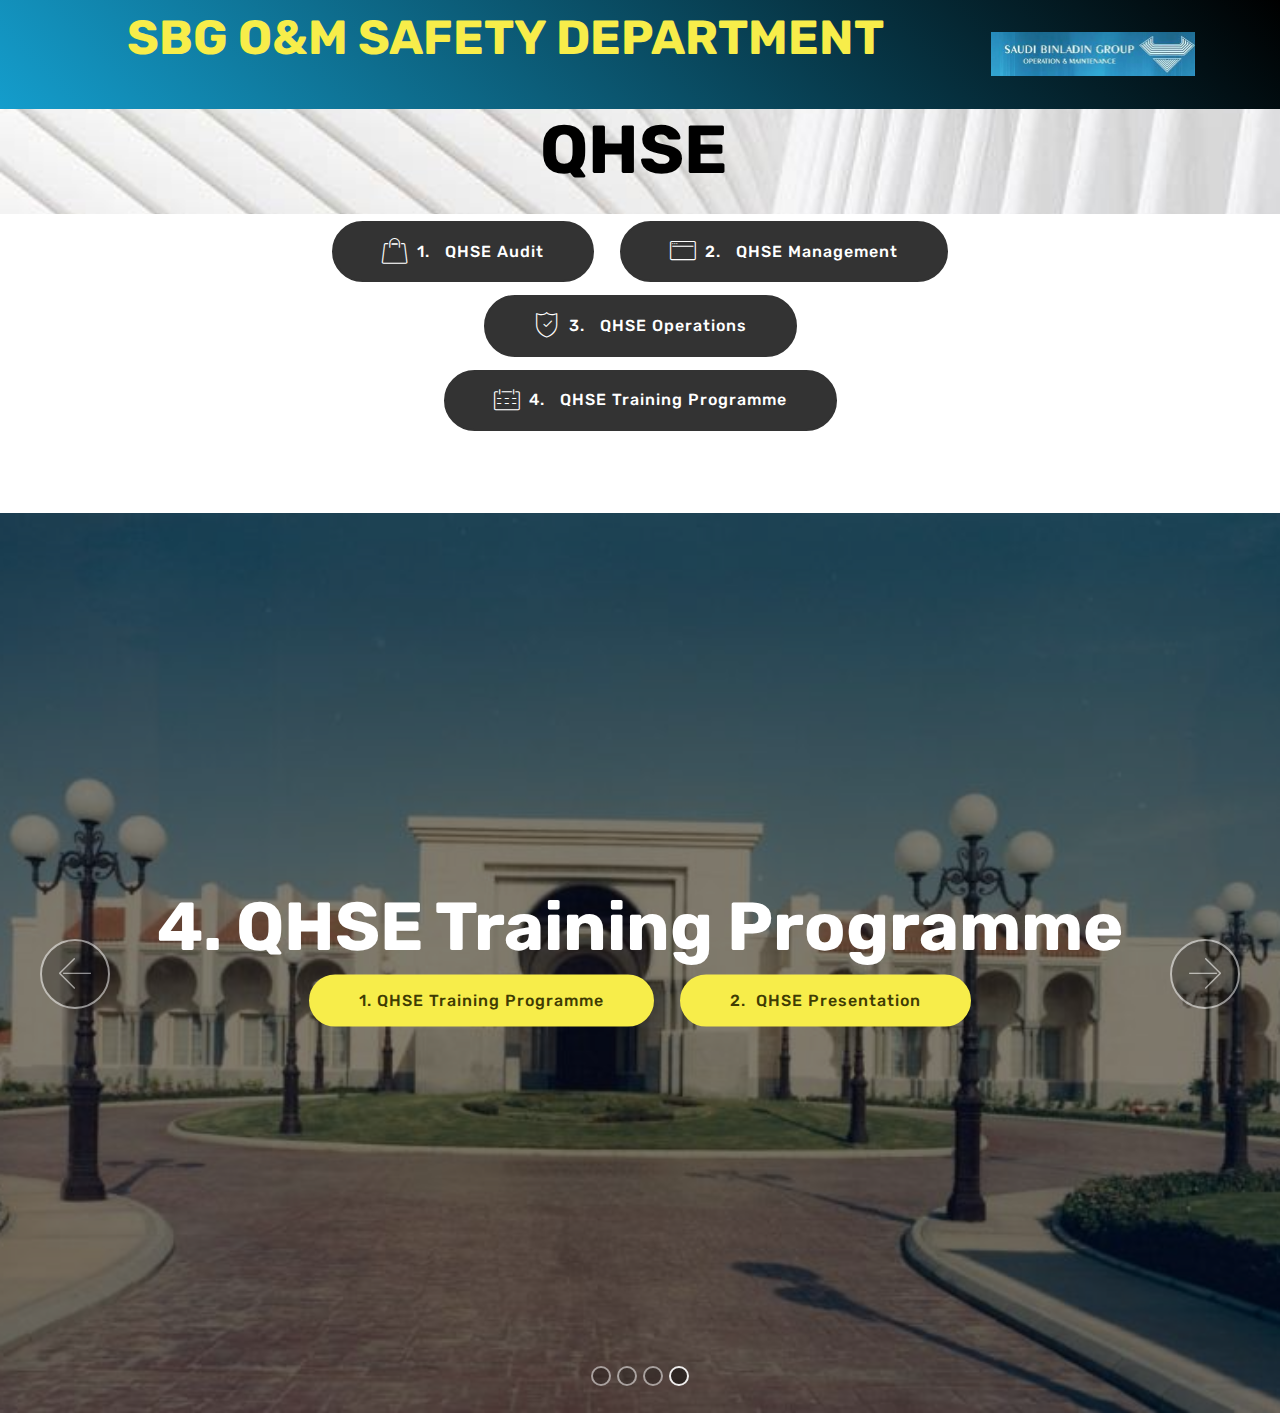
<file: page7.html>
<!DOCTYPE html>
<html >
<head>
  <!-- Site made with Mobirise Website Builder v4.5.4, https://mobirise.com -->
  <meta charset="UTF-8">
  <meta http-equiv="X-UA-Compatible" content="IE=edge">
  <meta name="generator" content="Mobirise v4.5.4, mobirise.com">
  <meta name="viewport" content="width=device-width, initial-scale=1, minimum-scale=1">
  <link rel="shortcut icon" href="assets/images/new-logo-238x76.png" type="image/x-icon">
  <meta name="description" content="">
  <title>Home2</title>
  <link rel="stylesheet" href="assets/web/assets/mobirise-icons/mobirise-icons.css">
  <link rel="stylesheet" href="assets/tether/tether.min.css">
  <link rel="stylesheet" href="assets/bootstrap/css/bootstrap.min.css">
  <link rel="stylesheet" href="assets/bootstrap/css/bootstrap-grid.min.css">
  <link rel="stylesheet" href="assets/bootstrap/css/bootstrap-reboot.min.css">
  <link rel="stylesheet" href="assets/animatecss/animate.min.css">
  <link rel="stylesheet" href="assets/theme/css/style.css">
  <link rel="stylesheet" href="assets/mobirise/css/mbr-additional.css" type="text/css">
  
  
  
</head>
<body>
<section class="header3 cid-qGH3CgdSWx" id="header3-19">

    

    

    <div class="container">
        <div class="media-container-row">
            <div class="mbr-figure" style="width: 30%;">
                <img src="assets/images/sbg-om-logo-412x91.jpg" alt="Mobirise" title="">
            </div>

            <div class="media-content">
                
                
                <div class="mbr-section-text mbr-white pb-3 ">
                    <p class="mbr-text mbr-fonts-style display-2"><strong>SBG O&amp;M SAFETY DEPARTMENT</strong></p>
                </div>
                
            </div>
        </div>
    </div>

</section>

<section class="engine"><a href="https://mobirise.co/m">bootstrap table</a></section><section class="header1 cid-qGH3ChjfJJ mbr-parallax-background" id="header1-1a">

    

    

    <div class="container">
        <div class="row justify-content-md-center">
            <div class="mbr-white col-md-10">
                <h1 class="mbr-section-title align-center mbr-bold pb-3 mbr-fonts-style display-1">QHSE&nbsp;</h1>
                
                
                
            </div>
        </div>
    </div>

</section>

<section class="mbr-section content8 cid-qGH3CicL53" id="content8-1b">

    

    <div class="container">
        <div class="media-container-row title">
            <div class="col-12 col-md-8">
                <div class="mbr-section-btn align-center"><a class="btn btn-black display-4" href="index.html#slider1-f"><span class="mbri-shopping-bag mbr-iconfont mbr-iconfont-btn"></span>1. &nbsp; QHSE Audit</a> <a class="btn btn-black display-4" href="index.html#slider1-f"><span class="mbri-browse mbr-iconfont mbr-iconfont-btn"></span>2. &nbsp; QHSE Management</a>  <a class="btn btn-black display-4" href="index.html#slider1-f"><span class="mbri-protect mbr-iconfont mbr-iconfont-btn"></span>3. &nbsp; QHSE Operations</a> <a class="btn btn-black display-4" href="index.html#slider1-f"><span class="mbri-calendar mbr-iconfont mbr-iconfont-btn"></span>4. &nbsp; QHSE Training Programme</a></div>
            </div>
        </div>
    </div>
</section>

<section class="carousel slide cid-qGH3CiHSBb" data-interval="false" id="slider1-1c">

    

    <div class="full-screen"><div class="mbr-slider slide carousel" data-pause="true" data-keyboard="false" data-ride="false" data-interval="false"><ol class="carousel-indicators"><li data-app-prevent-settings="" data-target="#slider1-1c" data-slide-to="0"></li><li data-app-prevent-settings="" data-target="#slider1-1c" data-slide-to="1"></li><li data-app-prevent-settings="" data-target="#slider1-1c" data-slide-to="2"></li><li data-app-prevent-settings="" data-target="#slider1-1c" class=" active" data-slide-to="3"></li></ol><div class="carousel-inner" role="listbox"><div class="carousel-item slider-fullscreen-image" data-bg-video-slide="false" style="background-image: url(assets/images/a5b9-ho-00-p-2048x1536-2000x1500.jpg);"><div class="container container-slide"><div class="image_wrapper"><div class="mbr-overlay" style="opacity: 0.4;"></div><img src="assets/images/a5b9-ho-00-p-2048x1536-2000x1500.jpg"><div class="carousel-caption justify-content-center"><div class="col-10 align-center"><h2 class="mbr-fonts-style display-1"><strong>1. &nbsp; QHSE AUDIT</strong></h2><div class="mbr-section-btn" buttons="0"><a class="btn  btn-success display-4" href="assets/files/Safety Audit.pdf" target="_blank">QHSE Audit File</a> </div></div></div></div></div></div><div class="carousel-item slider-fullscreen-image" data-bg-video-slide="false" style="background-image: url(assets/images/z-1027x562.jpg);"><div class="container container-slide"><div class="image_wrapper"><div class="mbr-overlay" style="opacity: 0.4;"></div><img src="assets/images/z-1027x562.jpg"><div class="carousel-caption justify-content-center"><div class="col-10 align-center"><h2 class="mbr-fonts-style display-1"><strong>2. QHSE Management</strong></h2><div class="mbr-section-btn" buttons="0"><a class="btn  btn-success display-4" href="assets/files/Organizational Structure.pdf" target="_blank">1. Organizational Structure of Safety and Security Department</a> <a class="btn  display-4 btn-success" href="assets/files/Quality and KPI SBG O&amp;M.pdf" target="_blank">2. Quality Objectives and KPI's of Safety Department</a> <a class="btn  display-4 btn-success" href="page1.html">3. Procedures of HSE Management Systems</a> <a class="btn  display-4 btn-success" href="assets/files/HSE POLICY SBG O&amp;M.pdf" target="_blank">4. HSE Policy</a> <a class="btn  display-4 btn-success" href="assets/files/LATEST%20HSE%20PLAN.pdf" target="_blank">5. HSE Plan</a>         </div></div></div></div></div></div><div class="carousel-item slider-fullscreen-image" data-bg-video-slide="false" style="background-image: url(assets/images/ss-1291x532.jpg);"><div class="container container-slide"><div class="image_wrapper"><div class="mbr-overlay" style="opacity: 0.3;"></div><img src="assets/images/ss-1291x532.jpg"><div class="carousel-caption justify-content-center"><div class="col-10 align-center"><h2 class="mbr-fonts-style display-1"><strong>3. QHSE Operations</strong></h2><div class="mbr-section-btn" buttons="0"><a class="btn  btn-success display-4" href="assets/files/Emergency%20Preparedness%20&amp;%20Response.pdf" target="_blank">1. Emergency Preparedness Plan</a> <a class="btn  btn-success display-4" href="assets/files/Roles%20and%20Responsibilities.pdf" target="_blank">2. Roles and Responsibilities (JD's)</a> <a class="btn  btn-success display-4" href="assets/files/Actions%20to%20address%20risks%20and%20opportunities.pdf" target="_blank">3. Actions to Address Risks &amp; Opportunities</a> <a class="btn  btn-success display-4" href="assets/files/Interested%20Parties%20Needs%20and%20Expectations.pdf" target="_blank">4. Interested Parties Needs and Expectations</a> <a class="btn  btn-success display-4" href="assets/files/Emergency%20evacuation%20procedures%20NEW.pdf" target="_blank">5. Emergency Evacuation Procedures</a> <a class="btn  btn-success display-4" href="assets/files/FIRE%20PREVENTION%20NEW.pdf" target="_blank">6. Fire Prevention</a> <a class="btn  btn-success display-4" href="assets/files/Method%20Statement.pdf" target="_blank">7. Method Statement</a> <a class="btn  btn-success display-4" href="assets/files/PENALTY%20SYSTEM.pdf" target="_blank">8. Penalty System</a> <a class="btn  btn-success display-4" href="assets/files/PERMIT%20TO%20WORK%20PROCEDURE.pdf" target="_blank">9. Permit to Work Procedures</a> <a class="btn  btn-success display-4" href="assets/files/SOP-Standard%20Operating%20Procedures.pdf" target="_blank">10. Standard Operating Procedures (SOP's)</a> <a class="btn  btn-success display-4" href="assets/files/TRAFFIC%20PLAN.pdf" target="_blank">11. Traffic Plan</a> <a class="btn  btn-success display-4" href="assets/files/WAREHOUSE%20SAFETY.pdf" target="_blank">12. Warehouse Safety</a> <a class="btn  btn-success display-4" href="assets/files/Worker%20%20Welfare%20policy.pdf" target="_blank">13. Worker Wlefare Policy</a> <a class="btn  btn-success display-4" href="assets/files/accident%20incident%20risk.pdf" target="_blank">14. Accident / Incident Risk</a> <a class="btn  btn-success display-4" href="page2.html">15. Checklists and Forms</a> </div></div></div></div></div></div><div class="carousel-item slider-fullscreen-image active" data-bg-video-slide="false" style="background-image: url(assets/images/14-1024x509.jpg);"><div class="container container-slide"><div class="image_wrapper"><div class="mbr-overlay" style="opacity: 0.5;"></div><img src="assets/images/14-1024x509.jpg"><div class="carousel-caption justify-content-center"><div class="col-10 align-center"><h2 class="mbr-fonts-style display-1"><strong>4. QHSE Training Programme</strong></h2><div class="mbr-section-btn" buttons="0"><a class="btn  btn-success display-4" href="assets/files/Training%20Plan.pdf" target="_blank">1. QHSE Training Programme</a> <a class="btn  btn-success display-4" href="assets/files/SBG%20O&amp;M%20PRESENTATION.pdf" target="_blank">2. &nbsp;QHSE Presentation</a> </div></div></div></div></div></div></div><a data-app-prevent-settings="" class="carousel-control carousel-control-prev" role="button" data-slide="prev" href="#slider1-1c"><span aria-hidden="true" class="mbri-left mbr-iconfont"></span><span class="sr-only">Previous</span></a><a data-app-prevent-settings="" class="carousel-control carousel-control-next" role="button" data-slide="next" href="#slider1-1c"><span aria-hidden="true" class="mbri-right mbr-iconfont"></span><span class="sr-only">Next</span></a></div></div>

</section>


  <script src="assets/web/assets/jquery/jquery.min.js"></script>
  <script src="assets/popper/popper.min.js"></script>
  <script src="assets/tether/tether.min.js"></script>
  <script src="assets/bootstrap/js/bootstrap.min.js"></script>
  <script src="assets/smoothscroll/smooth-scroll.js"></script>
  <script src="assets/viewportchecker/jquery.viewportchecker.js"></script>
  <script src="assets/bootstrapcarouselswipe/bootstrap-carousel-swipe.js"></script>
  <script src="assets/ytplayer/jquery.mb.ytplayer.min.js"></script>
  <script src="assets/vimeoplayer/jquery.mb.vimeo_player.js"></script>
  <script src="assets/parallax/jarallax.min.js"></script>
  <script src="assets/theme/js/script.js"></script>
  <script src="assets/slidervideo/script.js"></script>
  
  
  <input name="animation" type="hidden">
  </body>
</html>
</file>
<file: assets/web/assets/mobirise-icons/mobirise-icons.css>
@font-face {
  font-family: 'MobiriseIcons';
  src:  url('mobirise-icons.eot?spat4u');
  src:  url('mobirise-icons.eot?spat4u#iefix') format('embedded-opentype'),
    url('mobirise-icons.ttf?spat4u') format('truetype'),
    url('mobirise-icons.woff?spat4u') format('woff'),
    url('mobirise-icons.svg?spat4u#MobiriseIcons') format('svg');
  font-weight: normal;
  font-style: normal;
}

[class^="mbri-"], [class*=" mbri-"] {
  /* use !important to prevent issues with browser extensions that change fonts */
  font-family: MobiriseIcons !important;
  speak: none;
  font-style: normal;
  font-weight: normal;
  font-variant: normal;
  text-transform: none;
  line-height: 1;

  /* Better Font Rendering =========== */
  -webkit-font-smoothing: antialiased;
  -moz-osx-font-smoothing: grayscale;
}

.mbri-add-submenu:before {
  content: "\e900";
}
.mbri-alert:before {
  content: "\e901";
}
.mbri-align-center:before {
  content: "\e902";
}
.mbri-align-justify:before {
  content: "\e903";
}
.mbri-align-left:before {
  content: "\e904";
}
.mbri-align-right:before {
  content: "\e905";
}
.mbri-android:before {
  content: "\e906";
}
.mbri-apple:before {
  content: "\e907";
}
.mbri-arrow-down:before {
  content: "\e908";
}
.mbri-arrow-next:before {
  content: "\e909";
}
.mbri-arrow-prev:before {
  content: "\e90a";
}
.mbri-arrow-up:before {
  content: "\e90b";
}
.mbri-bold:before {
  content: "\e90c";
}
.mbri-bookmark:before {
  content: "\e90d";
}
.mbri-bootstrap:before {
  content: "\e90e";
}
.mbri-briefcase:before {
  content: "\e90f";
}
.mbri-browse:before {
  content: "\e910";
}
.mbri-bulleted-list:before {
  content: "\e911";
}
.mbri-calendar:before {
  content: "\e912";
}
.mbri-camera:before {
  content: "\e913";
}
.mbri-cart-add:before {
  content: "\e914";
}
.mbri-cart-full:before {
  content: "\e915";
}
.mbri-cash:before {
  content: "\e916";
}
.mbri-change-style:before {
  content: "\e917";
}
.mbri-chat:before {
  content: "\e918";
}
.mbri-clock:before {
  content: "\e919";
}
.mbri-close:before {
  content: "\e91a";
}
.mbri-cloud:before {
  content: "\e91b";
}
.mbri-code:before {
  content: "\e91c";
}
.mbri-contact-form:before {
  content: "\e91d";
}
.mbri-credit-card:before {
  content: "\e91e";
}
.mbri-cursor-click:before {
  content: "\e91f";
}
.mbri-cust-feedback:before {
  content: "\e920";
}
.mbri-database:before {
  content: "\e921";
}
.mbri-delivery:before {
  content: "\e922";
}
.mbri-desktop:before {
  content: "\e923";
}
.mbri-devices:before {
  content: "\e924";
}
.mbri-down:before {
  content: "\e925";
}
.mbri-download:before {
  content: "\e989";
}
.mbri-drag-n-drop:before {
  content: "\e927";
}
.mbri-drag-n-drop2:before {
  content: "\e928";
}
.mbri-edit:before {
  content: "\e929";
}
.mbri-edit2:before {
  content: "\e92a";
}
.mbri-error:before {
  content: "\e92b";
}
.mbri-extension:before {
  content: "\e92c";
}
.mbri-features:before {
  content: "\e92d";
}
.mbri-file:before {
  content: "\e92e";
}
.mbri-flag:before {
  content: "\e92f";
}
.mbri-folder:before {
  content: "\e930";
}
.mbri-gift:before {
  content: "\e931";
}
.mbri-github:before {
  content: "\e932";
}
.mbri-globe:before {
  content: "\e933";
}
.mbri-globe-2:before {
  content: "\e934";
}
.mbri-growing-chart:before {
  content: "\e935";
}
.mbri-hearth:before {
  content: "\e936";
}
.mbri-help:before {
  content: "\e937";
}
.mbri-home:before {
  content: "\e938";
}
.mbri-hot-cup:before {
  content: "\e939";
}
.mbri-idea:before {
  content: "\e93a";
}
.mbri-image-gallery:before {
  content: "\e93b";
}
.mbri-image-slider:before {
  content: "\e93c";
}
.mbri-info:before {
  content: "\e93d";
}
.mbri-italic:before {
  content: "\e93e";
}
.mbri-key:before {
  content: "\e93f";
}
.mbri-laptop:before {
  content: "\e940";
}
.mbri-layers:before {
  content: "\e941";
}
.mbri-left-right:before {
  content: "\e942";
}
.mbri-left:before {
  content: "\e943";
}
.mbri-letter:before {
  content: "\e944";
}
.mbri-like:before {
  content: "\e945";
}
.mbri-link:before {
  content: "\e946";
}
.mbri-lock:before {
  content: "\e947";
}
.mbri-login:before {
  content: "\e948";
}
.mbri-logout:before {
  content: "\e949";
}
.mbri-magic-stick:before {
  content: "\e94a";
}
.mbri-map-pin:before {
  content: "\e94b";
}
.mbri-menu:before {
  content: "\e94c";
}
.mbri-mobile:before {
  content: "\e94d";
}
.mbri-mobile2:before {
  content: "\e94e";
}
.mbri-mobirise:before {
  content: "\e94f";
}
.mbri-more-horizontal:before {
  content: "\e950";
}
.mbri-more-vertical:before {
  content: "\e951";
}
.mbri-music:before {
  content: "\e952";
}
.mbri-new-file:before {
  content: "\e953";
}
.mbri-numbered-list:before {
  content: "\e954";
}
.mbri-opened-folder:before {
  content: "\e955";
}
.mbri-pages:before {
  content: "\e956";
}
.mbri-paper-plane:before {
  content: "\e957";
}
.mbri-paperclip:before {
  content: "\e958";
}
.mbri-photo:before {
  content: "\e959";
}
.mbri-photos:before {
  content: "\e95a";
}
.mbri-pin:before {
  content: "\e95b";
}
.mbri-play:before {
  content: "\e95c";
}
.mbri-plus:before {
  content: "\e95d";
}
.mbri-preview:before {
  content: "\e95e";
}
.mbri-print:before {
  content: "\e95f";
}
.mbri-protect:before {
  content: "\e960";
}
.mbri-question:before {
  content: "\e961";
}
.mbri-quote-left:before {
  content: "\e962";
}
.mbri-quote-right:before {
  content: "\e963";
}
.mbri-refresh:before {
  content: "\e964";
}
.mbri-responsive:before {
  content: "\e965";
}
.mbri-right:before {
  content: "\e966";
}
.mbri-rocket:before {
  content: "\e967";
}
.mbri-sad-face:before {
  content: "\e968";
}
.mbri-sale:before {
  content: "\e969";
}
.mbri-save:before {
  content: "\e96a";
}
.mbri-search:before {
  content: "\e96b";
}
.mbri-setting:before {
  content: "\e96c";
}
.mbri-setting2:before {
  content: "\e96d";
}
.mbri-setting3:before {
  content: "\e96e";
}
.mbri-share:before {
  content: "\e96f";
}
.mbri-shopping-bag:before {
  content: "\e970";
}
.mbri-shopping-basket:before {
  content: "\e971";
}
.mbri-shopping-cart:before {
  content: "\e972";
}
.mbri-sites:before {
  content: "\e973";
}
.mbri-smile-face:before {
  content: "\e974";
}
.mbri-speed:before {
  content: "\e975";
}
.mbri-star:before {
  content: "\e976";
}
.mbri-success:before {
  content: "\e977";
}
.mbri-sun:before {
  content: "\e978";
}
.mbri-sun2:before {
  content: "\e979";
}
.mbri-tablet:before {
  content: "\e97a";
}
.mbri-tablet-vertical:before {
  content: "\e97b";
}
.mbri-target:before {
  content: "\e97c";
}
.mbri-timer:before {
  content: "\e97d";
}
.mbri-to-ftp:before {
  content: "\e97e";
}
.mbri-to-local-drive:before {
  content: "\e97f";
}
.mbri-touch-swipe:before {
  content: "\e980";
}
.mbri-touch:before {
  content: "\e981";
}
.mbri-trash:before {
  content: "\e982";
}
.mbri-underline:before {
  content: "\e983";
}
.mbri-unlink:before {
  content: "\e984";
}
.mbri-unlock:before {
  content: "\e985";
}
.mbri-up-down:before {
  content: "\e986";
}
.mbri-up:before {
  content: "\e987";
}
.mbri-update:before {
  content: "\e988";
}
.mbri-upload:before {
 content: "\e926"; 
}
.mbri-user:before {
  content: "\e98a";
}
.mbri-user2:before {
  content: "\e98b";
}
.mbri-users:before {
  content: "\e98c";
}
.mbri-video:before {
  content: "\e98d";
}
.mbri-video-play:before {
  content: "\e98e";
}
.mbri-watch:before {
  content: "\e98f";
}
.mbri-website-theme:before {
  content: "\e990";
}
.mbri-wifi:before {
  content: "\e991";
}
.mbri-windows:before {
  content: "\e992";
}
.mbri-zoom-out:before {
  content: "\e993";
}
.mbri-redo:before {
  content: "\e994";
}
.mbri-undo:before {
  content: "\e995";
}
</file>
<file: assets/dropdown/css/style.css>
.navbar-dropdown {
  left: 0;
  padding: 0;
  position: absolute;
  right: 0;
  top: 0;
  transition: all 0.45s ease;
  z-index: 1030;
  background: #282828; }
  .navbar-dropdown .navbar-logo {
    margin-right: 0.8rem;
    transition: margin 0.3s ease-in-out;
    vertical-align: middle; }
    .navbar-dropdown .navbar-logo img {
      height: 3.125rem;
      transition: all 0.3s ease-in-out; }
    .navbar-dropdown .navbar-logo.mbr-iconfont {
      font-size: 3.125rem;
      line-height: 3.125rem; }
  .navbar-dropdown .navbar-caption {
    font-weight: 700;
    white-space: normal;
    vertical-align: -4px;
    line-height: 3.125rem !important; }
    .navbar-dropdown .navbar-caption, .navbar-dropdown .navbar-caption:hover {
      color: inherit;
      text-decoration: none; }
  .navbar-dropdown .mbr-iconfont + .navbar-caption {
    vertical-align: -1px; }
  .navbar-dropdown.navbar-fixed-top {
    position: fixed; }
  .navbar-dropdown .navbar-brand span {
    vertical-align: -4px; }
  .navbar-dropdown.bg-color.transparent {
    background: none; }
  .navbar-dropdown.navbar-short .navbar-brand {
    padding: 0.625rem 0; }
    .navbar-dropdown.navbar-short .navbar-brand span {
      vertical-align: -1px; }
  .navbar-dropdown.navbar-short .navbar-caption {
    line-height: 2.375rem !important;
    vertical-align: -2px; }
  .navbar-dropdown.navbar-short .navbar-logo {
    margin-right: 0.5rem; }
    .navbar-dropdown.navbar-short .navbar-logo img {
      height: 2.375rem; }
    .navbar-dropdown.navbar-short .navbar-logo.mbr-iconfont {
      font-size: 2.375rem;
      line-height: 2.375rem; }
  .navbar-dropdown.navbar-short .mbr-table-cell {
    height: 3.625rem; }
  .navbar-dropdown .navbar-close {
    left: 0.6875rem;
    position: fixed;
    top: 0.75rem;
    z-index: 1000; }
  .navbar-dropdown .hamburger-icon {
    content: "";
    display: inline-block;
    vertical-align: middle;
    width: 16px;
    -webkit-box-shadow: 0 -6px 0 1px #282828,0 0 0 1px #282828,0 6px 0 1px #282828;
    -moz-box-shadow: 0 -6px 0 1px #282828,0 0 0 1px #282828,0 6px 0 1px #282828;
    box-shadow: 0 -6px 0 1px #282828,0 0 0 1px #282828,0 6px 0 1px #282828; }

.dropdown-menu .dropdown-toggle[data-toggle="dropdown-submenu"]::after {
  border-bottom: 0.35em solid transparent;
  border-left: 0.35em solid;
  border-right: 0;
  border-top: 0.35em solid transparent;
  margin-left: 0.3rem; }

.dropdown-menu .dropdown-item:focus {
  outline: 0; }

.nav-dropdown {
  font-size: 0.75rem;
  font-weight: 500;
  height: auto !important; }
  .nav-dropdown .nav-btn {
    padding-left: 1rem; }
  .nav-dropdown .link {
    margin: .667em 1.667em;
    font-weight: 500;
    padding: 0;
    transition: color .2s ease-in-out; }
    .nav-dropdown .link.dropdown-toggle {
      margin-right: 2.583em; }
      .nav-dropdown .link.dropdown-toggle::after {
        margin-left: .25rem;
        border-top: 0.35em solid;
        border-right: 0.35em solid transparent;
        border-left: 0.35em solid transparent;
        border-bottom: 0; }
      .nav-dropdown .link.dropdown-toggle[aria-expanded="true"] {
        margin: 0;
        padding: 0.667em 3.263em  0.667em 1.667em; }
  .nav-dropdown .link::after,
  .nav-dropdown .dropdown-item::after {
    color: inherit; }
  .nav-dropdown .btn {
    font-size: 0.75rem;
    font-weight: 700;
    letter-spacing: 0;
    margin-bottom: 0;
    padding-left: 1.25rem;
    padding-right: 1.25rem; }
  .nav-dropdown .dropdown-menu {
    border-radius: 0;
    border: 0;
    left: 0;
    margin: 0;
    padding-bottom: 1.25rem;
    padding-top: 1.25rem;
    position: relative; }
  .nav-dropdown .dropdown-submenu {
    margin-left: 0.125rem;
    top: 0; }
  .nav-dropdown .dropdown-item {
    font-weight: 500;
    line-height: 2;
    padding: 0.3846em 4.615em 0.3846em 1.5385em;
    position: relative;
    transition: color .2s ease-in-out, background-color .2s ease-in-out; }
    .nav-dropdown .dropdown-item::after {
      margin-top: -0.3077em;
      position: absolute;
      right: 1.1538em;
      top: 50%; }
    .nav-dropdown .dropdown-item:focus, .nav-dropdown .dropdown-item:hover {
      background: none; }

@media (max-width: 767px) {
  .nav-dropdown.navbar-toggleable-sm {
    bottom: 0;
    display: none;
    left: 0;
    overflow-x: hidden;
    position: fixed;
    top: 0;
    transform: translateX(-100%);
    -ms-transform: translateX(-100%);
    -webkit-transform: translateX(-100%);
    width: 18.75rem;
    z-index: 999; } }
.nav-dropdown.navbar-toggleable-xl {
  bottom: 0;
  display: none;
  left: 0;
  overflow-x: hidden;
  position: fixed;
  top: 0;
  transform: translateX(-100%);
  -ms-transform: translateX(-100%);
  -webkit-transform: translateX(-100%);
  width: 18.75rem;
  z-index: 999; }

.nav-dropdown-sm {
  display: block !important;
  overflow-x: hidden;
  overflow: auto;
  padding-top: 3.875rem; }
  .nav-dropdown-sm::after {
    content: "";
    display: block;
    height: 3rem;
    width: 100%; }
  .nav-dropdown-sm.collapse.in ~ .navbar-close {
    display: block !important; }
  .nav-dropdown-sm.collapsing, .nav-dropdown-sm.collapse.in {
    transform: translateX(0);
    -ms-transform: translateX(0);
    -webkit-transform: translateX(0);
    transition: all 0.25s ease-out;
    -webkit-transition: all 0.25s ease-out;
    background: #282828; }
  .nav-dropdown-sm.collapsing[aria-expanded="false"] {
    transform: translateX(-100%);
    -ms-transform: translateX(-100%);
    -webkit-transform: translateX(-100%); }
  .nav-dropdown-sm .nav-item {
    display: block;
    margin-left: 0 !important;
    padding-left: 0; }
  .nav-dropdown-sm .link,
  .nav-dropdown-sm .dropdown-item {
    border-top: 1px dotted rgba(255, 255, 255, 0.1);
    font-size: 0.8125rem;
    line-height: 1.6;
    margin: 0 !important;
    padding: 0.875rem 2.4rem 0.875rem 1.5625rem !important;
    position: relative;
    white-space: normal; }
    .nav-dropdown-sm .link:focus, .nav-dropdown-sm .link:hover,
    .nav-dropdown-sm .dropdown-item:focus,
    .nav-dropdown-sm .dropdown-item:hover {
      background: rgba(0, 0, 0, 0.2) !important;
      color: #c0a375; }
  .nav-dropdown-sm .nav-btn {
    position: relative;
    padding: 1.5625rem 1.5625rem 0 1.5625rem; }
    .nav-dropdown-sm .nav-btn::before {
      border-top: 1px dotted rgba(255, 255, 255, 0.1);
      content: "";
      left: 0;
      position: absolute;
      top: 0;
      width: 100%; }
    .nav-dropdown-sm .nav-btn + .nav-btn {
      padding-top: 0.625rem; }
      .nav-dropdown-sm .nav-btn + .nav-btn::before {
        display: none; }
  .nav-dropdown-sm .btn {
    padding: 0.625rem 0; }
  .nav-dropdown-sm .dropdown-toggle[data-toggle="dropdown-submenu"]::after {
    margin-left: .25rem;
    border-top: 0.35em solid;
    border-right: 0.35em solid transparent;
    border-left: 0.35em solid transparent;
    border-bottom: 0; }
  .nav-dropdown-sm .dropdown-toggle[data-toggle="dropdown-submenu"][aria-expanded="true"]::after {
    border-top: 0;
    border-right: 0.35em solid transparent;
    border-left: 0.35em solid transparent;
    border-bottom: 0.35em solid; }
  .nav-dropdown-sm .dropdown-menu {
    margin: 0;
    padding: 0;
    position: relative;
    top: 0;
    left: 0;
    width: 100%;
    border: 0;
    float: none;
    border-radius: 0;
    background: none; }
  .nav-dropdown-sm .dropdown-submenu {
    left: 100%;
    margin-left: 0.125rem;
    margin-top: -1.25rem;
    top: 0; }

.navbar-toggleable-sm .nav-dropdown .dropdown-menu {
  position: absolute; }

.navbar-toggleable-sm .nav-dropdown .dropdown-submenu {
  left: 100%;
  margin-left: 0.125rem;
  margin-top: -1.25rem;
  top: 0; }

.navbar-toggleable-sm.opened .nav-dropdown .dropdown-menu {
  position: relative; }

.navbar-toggleable-sm.opened .nav-dropdown .dropdown-submenu {
  left: 0;
  margin-left: 00rem;
  margin-top: 0rem;
  top: 0; }

.is-builder .nav-dropdown.collapsing {
  transition: none !important; }

/*# sourceMappingURL=style.css.map */
</file>
<file: assets/theme/css/style.css>
/*!
 * Mobirise v4 theme (https://mobirise.com/)
 * Copyright 2017 Mobirise
 */
section {
  background-color: #eeeeee; }

section,
.container,
.container-fluid {
  position: relative;
  word-wrap: break-word; }

a.mbr-iconfont:hover {
  text-decoration: none; }

.article .lead p, .article .lead ul, .article .lead ol, .article .lead pre, .article .lead blockquote {
  margin-bottom: 0; }

a {
  font-style: normal;
  font-weight: 400;
  cursor: pointer; }
  a, a:hover {
    text-decoration: none; }

figure {
  margin-bottom: 0; }

body {
  color: #232323; }

h1, h2, h3, h4, h5, h6,
.h1, .h2, .h3, .h4, .h5, .h6,
.display-1, .display-2, .display-3, .display-4 {
  line-height: 1;
  word-break: break-word;
  word-wrap: break-word; }

b, strong {
  font-weight: bold; }

blockquote {
  padding: 10px 0 10px 20px;
  position: relative;
  border-left: 2px solid;
  border-color: #ff3366; }

input:-webkit-autofill, input:-webkit-autofill:hover, input:-webkit-autofill:focus, input:-webkit-autofill:active {
  transition-delay: 9999s;
  transition-property: background-color, color; }

textarea[type="hidden"] {
  display: none; }

body {
  position: relative; }

section {
  background-position: 50% 50%;
  background-repeat: no-repeat;
  background-size: cover; }
  section .mbr-background-video,
  section .mbr-background-video-preview {
    position: absolute;
    bottom: 0;
    left: 0;
    right: 0;
    top: 0; }

.hidden {
  visibility: hidden; }

.mbr-z-index20 {
  z-index: 20; }

/*! Base colors */
.mbr-white {
  color: #ffffff; }

.mbr-black {
  color: #000000; }

.mbr-bg-white {
  background-color: #ffffff; }

.mbr-bg-black {
  background-color: #000000; }

/*! Text-aligns */
.align-left {
  text-align: left; }

.align-center {
  text-align: center; }

.align-right {
  text-align: right; }

@media (max-width: 767px) {
  .align-left, .align-center, .align-right, .mbr-section-btn, .mbr-section-title {
    text-align: center; } }
/*! Font-weight  */
.mbr-light {
  font-weight: 300; }

.mbr-regular {
  font-weight: 400; }

.mbr-semibold {
  font-weight: 500; }

.mbr-bold {
  font-weight: 700; }

/*! Media  */
.media-size-item {
  -webkit-flex: 1 1 auto;
  -moz-flex: 1 1 auto;
  -ms-flex: 1 1 auto;
  -o-flex: 1 1 auto;
  flex: 1 1 auto; }

.media-content {
  -webkit-flex-basis: 100%;
  flex-basis: 100%; }

.media-container-row {
  display: -ms-flexbox;
  display: -webkit-flex;
  display: flex;
  -webkit-flex-direction: row;
  -ms-flex-direction: row;
  flex-direction: row;
  -webkit-flex-wrap: wrap;
  -ms-flex-wrap: wrap;
  flex-wrap: wrap;
  -webkit-justify-content: center;
  -ms-flex-pack: center;
  justify-content: center;
  -webkit-align-content: center;
  -ms-flex-line-pack: center;
  align-content: center;
  -webkit-align-items: start;
  -ms-flex-align: start;
  align-items: start; }
  .media-container-row .media-size-item {
    width: 400px; }

.media-container-column {
  display: -ms-flexbox;
  display: -webkit-flex;
  display: flex;
  -webkit-flex-direction: column;
  -ms-flex-direction: column;
  flex-direction: column;
  -webkit-flex-wrap: wrap;
  -ms-flex-wrap: wrap;
  flex-wrap: wrap;
  -webkit-justify-content: center;
  -ms-flex-pack: center;
  justify-content: center;
  -webkit-align-content: center;
  -ms-flex-line-pack: center;
  align-content: center;
  -webkit-align-items: stretch;
  -ms-flex-align: stretch;
  align-items: stretch; }
  .media-container-column > * {
    width: 100%; }

@media (min-width: 992px) {
  .media-container-row {
    -webkit-flex-wrap: nowrap;
    -ms-flex-wrap: nowrap;
    flex-wrap: nowrap; } }
figure {
  overflow: hidden; }

figure[mbr-media-size] {
  transition: width 0.1s; }

.mbr-figure img, .mbr-figure iframe {
  display: block;
  width: 100%; }

.card {
  background-color: transparent;
  border: none; }

.card-img {
  text-align: center;
  flex-shrink: 0; }

.media {
  max-width: 100%;
  margin: 0 auto; }

.mbr-figure {
  -ms-flex-item-align: center;
  -ms-grid-row-align: center;
  -webkit-align-self: center;
  align-self: center; }

.media-container > div {
  max-width: 100%; }

.mbr-figure img, .card-img img {
  width: 100%; }

@media (max-width: 991px) {
  .media-size-item {
    width: auto !important; }

  .media {
    width: auto; }

  .mbr-figure {
    width: 100% !important; } }
/*! Buttons */
.mbr-section-btn {
  margin-left: -.25rem;
  margin-right: -.25rem;
  font-size: 0; }

nav .mbr-section-btn {
  margin-left: 0rem;
  margin-right: 0rem; }

/*! Btn icon margin */
.btn .mbr-iconfont, .btn.btn-sm .mbr-iconfont {
  cursor: pointer;
  margin-right: 0.5rem; }

.btn.btn-md .mbr-iconfont, .btn.btn-md .mbr-iconfont {
  margin-right: 0.8rem; }

.mbr-regular {
  font-weight: 400; }

.mbr-semibold {
  font-weight: 500; }

.mbr-bold {
  font-weight: 700; }

[type="submit"] {
  -webkit-appearance: none; }

/*! Full-screen */
.mbr-fullscreen .mbr-overlay {
  min-height: 100vh; }

.mbr-fullscreen {
  display: flex;
  display: -webkit-flex;
  display: -moz-flex;
  display: -ms-flex;
  display: -o-flex;
  align-items: center;
  -webkit-align-items: center;
  min-height: 100vh;
  padding-top: 3rem;
  padding-bottom: 3rem; }

/*! Map */
.map {
  height: 25rem;
  position: relative; }
  .map iframe {
    width: 100%;
    height: 100%; }

/* Form */
.form-asterisk {
  font-family: initial;
  position: absolute;
  top: -2px;
  font-weight: normal; }

/*! Scroll to top arrow */
.mbr-arrow-up {
  bottom: 25px;
  right: 90px;
  position: fixed;
  text-align: right;
  z-index: 5000;
  color: #ffffff;
  font-size: 32px;
  transform: rotate(180deg);
  -webkit-transform: rotate(180deg); }

.mbr-arrow-up a {
  background: rgba(0, 0, 0, 0.2);
  border-radius: 3px;
  color: #fff;
  display: inline-block;
  height: 60px;
  width: 60px;
  outline-style: none !important;
  position: relative;
  text-decoration: none;
  transition: all .3s ease-in-out;
  cursor: pointer;
  text-align: center; }
  .mbr-arrow-up a:hover {
    background-color: rgba(0, 0, 0, 0.4); }
  .mbr-arrow-up a i {
    line-height: 60px; }

.mbr-arrow-up-icon {
  display: block;
  color: #fff; }

.mbr-arrow-up-icon::before {
  content: "\203a";
  display: inline-block;
  font-family: serif;
  font-size: 32px;
  line-height: 1;
  font-style: normal;
  position: relative;
  top: 6px;
  left: -4px;
  -webkit-transform: rotate(-90deg);
  transform: rotate(-90deg); }

/*! Arrow Down */
.mbr-arrow {
  position: absolute;
  bottom: 45px;
  left: 50%;
  width: 60px;
  height: 60px;
  cursor: pointer;
  background-color: rgba(80, 80, 80, 0.5);
  border-radius: 50%;
  -webkit-transform: translateX(-50%);
  transform: translateX(-50%); }
  .mbr-arrow > a {
    display: inline-block;
    text-decoration: none;
    outline-style: none;
    -webkit-animation: arrowdown 1.7s ease-in-out infinite;
    animation: arrowdown 1.7s ease-in-out infinite; }
    .mbr-arrow > a > i {
      position: absolute;
      top: -2px;
      left: 15px;
      font-size: 2rem; }

@keyframes arrowdown {
  0% {
    transform: translateY(0px);
    -webkit-transform: translateY(0px); }
  50% {
    transform: translateY(-5px);
    -webkit-transform: translateY(-5px); }
  100% {
    transform: translateY(0px);
    -webkit-transform: translateY(0px); } }
@-webkit-keyframes arrowdown {
  0% {
    transform: translateY(0px);
    -webkit-transform: translateY(0px); }
  50% {
    transform: translateY(-5px);
    -webkit-transform: translateY(-5px); }
  100% {
    transform: translateY(0px);
    -webkit-transform: translateY(0px); } }
@media (max-width: 500px) {
  .mbr-arrow-up {
    left: 50%;
    right: auto;
    transform: translateX(-50%) rotate(180deg);
    -webkit-transform: translateX(-50%) rotate(180deg); } }
/*Gradients animation*/
@keyframes gradient-animation {
  from {
    background-position: 0% 100%;
    animation-timing-function: ease-in-out; }
  to {
    background-position: 100% 0%;
    animation-timing-function: ease-in-out; } }
@-webkit-keyframes gradient-animation {
  from {
    background-position: 0% 100%;
    animation-timing-function: ease-in-out; }
  to {
    background-position: 100% 0%;
    animation-timing-function: ease-in-out; } }
.bg-gradient {
  background-size: 200% 200%;
  animation: gradient-animation 5s infinite alternate;
  -webkit-animation: gradient-animation 5s infinite alternate; }

.menu .navbar-brand {
  display: -webkit-flex; }
  .menu .navbar-brand span {
    display: flex;
    display: -webkit-flex; }
  .menu .navbar-brand .navbar-caption-wrap {
    display: -webkit-flex; }
  .menu .navbar-brand .navbar-logo img {
    display: -webkit-flex; }
@media (min-width: 768px) and (max-width: 991px) {
  .menu .navbar-toggleable-sm .navbar-nav {
    display: -webkit-box;
    display: -webkit-flex;
    display: -ms-flexbox; } }
@media (min-width: 992px) {
  .menu .navbar-nav.nav-dropdown {
    display: -webkit-flex; }
  .menu .navbar-toggleable-sm .navbar-collapse {
    display: -webkit-flex !important; } }

/*# sourceMappingURL=style.css.map */
.engine {
	position: absolute;
	text-indent: -2400px;
	text-align: center;
	padding: 0;
	top: 0;
	left: -2400px;
}
</file>
<file: assets/mobirise/css/mbr-additional.css>
@import url(https://fonts.googleapis.com/css?family=Rubik:300,300i,400,400i,500,500i,700,700i,900,900i);





body {
  font-style: normal;
  line-height: 1.5;
}
.mbr-section-title {
  font-style: normal;
  line-height: 1.2;
}
.mbr-section-subtitle {
  line-height: 1.3;
}
.mbr-text {
  font-style: normal;
  line-height: 1.6;
}
.display-1 {
  font-family: 'Rubik', sans-serif;
  font-size: 4.25rem;
}
.display-1 > .mbr-iconfont {
  font-size: 6.8rem;
}
.display-2 {
  font-family: 'Rubik', sans-serif;
  font-size: 3rem;
}
.display-2 > .mbr-iconfont {
  font-size: 4.8rem;
}
.display-4 {
  font-family: 'Rubik', sans-serif;
  font-size: 1rem;
}
.display-4 > .mbr-iconfont {
  font-size: 1.6rem;
}
.display-5 {
  font-family: 'Rubik', sans-serif;
  font-size: 1.5rem;
}
.display-5 > .mbr-iconfont {
  font-size: 2.4rem;
}
.display-7 {
  font-family: 'Rubik', sans-serif;
  font-size: 1rem;
}
.display-7 > .mbr-iconfont {
  font-size: 1.6rem;
}
/* ---- Fluid typography for mobile devices ---- */
/* 1.4 - font scale ratio ( bootstrap == 1.42857 ) */
/* 100vw - current viewport width */
/* (48 - 20)  48 == 48rem == 768px, 20 == 20rem == 320px(minimal supported viewport) */
/* 0.65 - min scale variable, may vary */
@media (max-width: 768px) {
  .display-1 {
    font-size: 3.4rem;
    font-size: calc( 2.1374999999999997rem + (4.25 - 2.1374999999999997) * ((100vw - 20rem) / (48 - 20)));
    line-height: calc( 1.4 * (2.1374999999999997rem + (4.25 - 2.1374999999999997) * ((100vw - 20rem) / (48 - 20))));
  }
  .display-2 {
    font-size: 2.4rem;
    font-size: calc( 1.7rem + (3 - 1.7) * ((100vw - 20rem) / (48 - 20)));
    line-height: calc( 1.4 * (1.7rem + (3 - 1.7) * ((100vw - 20rem) / (48 - 20))));
  }
  .display-4 {
    font-size: 0.8rem;
    font-size: calc( 1rem + (1 - 1) * ((100vw - 20rem) / (48 - 20)));
    line-height: calc( 1.4 * (1rem + (1 - 1) * ((100vw - 20rem) / (48 - 20))));
  }
  .display-5 {
    font-size: 1.2rem;
    font-size: calc( 1.175rem + (1.5 - 1.175) * ((100vw - 20rem) / (48 - 20)));
    line-height: calc( 1.4 * (1.175rem + (1.5 - 1.175) * ((100vw - 20rem) / (48 - 20))));
  }
}
/* Buttons */
.btn {
  font-weight: 500;
  border-width: 2px;
  font-style: normal;
  letter-spacing: 1px;
  margin: .4rem .8rem;
  white-space: normal;
  -webkit-transition: all 0.3s ease-in-out;
  -moz-transition: all 0.3s ease-in-out;
  transition: all 0.3s ease-in-out;
  padding: 1rem 3rem;
  border-radius: 3px;
  display: inline-flex;
  align-items: center;
  justify-content: center;
  word-break: break-word;
}
.btn-sm {
  font-weight: 500;
  letter-spacing: 1px;
  -webkit-transition: all 0.3s ease-in-out;
  -moz-transition: all 0.3s ease-in-out;
  transition: all 0.3s ease-in-out;
  padding: 0.6rem 1.5rem;
  border-radius: 3px;
}
.btn-md {
  font-weight: 500;
  letter-spacing: 1px;
  margin: .4rem .8rem !important;
  -webkit-transition: all 0.3s ease-in-out;
  -moz-transition: all 0.3s ease-in-out;
  transition: all 0.3s ease-in-out;
  padding: 1rem 3rem;
  border-radius: 3px;
}
.btn-lg {
  font-weight: 500;
  letter-spacing: 1px;
  margin: .4rem .8rem !important;
  -webkit-transition: all 0.3s ease-in-out;
  -moz-transition: all 0.3s ease-in-out;
  transition: all 0.3s ease-in-out;
  padding: 1.2rem 3.2rem;
  border-radius: 3px;
}
.bg-primary {
  background-color: #149dcc !important;
}
.bg-success {
  background-color: #f7ed4a !important;
}
.bg-info {
  background-color: #82786e !important;
}
.bg-warning {
  background-color: #879a9f !important;
}
.bg-danger {
  background-color: #b1a374 !important;
}
.btn-primary,
.btn-primary:active {
  background-color: #149dcc;
  border-color: #149dcc;
  color: #ffffff;
}
.btn-primary:hover,
.btn-primary:focus,
.btn-primary.focus,
.btn-primary.active {
  color: #ffffff;
  background-color: #0d6786;
  border-color: #0d6786;
}
.btn-primary.disabled,
.btn-primary:disabled {
  color: #ffffff !important;
  background-color: #0d6786 !important;
  border-color: #0d6786 !important;
}
.btn-secondary,
.btn-secondary:active {
  background-color: #ff3366;
  border-color: #ff3366;
  color: #ffffff;
}
.btn-secondary:hover,
.btn-secondary:focus,
.btn-secondary.focus,
.btn-secondary.active {
  color: #ffffff;
  background-color: #e50039;
  border-color: #e50039;
}
.btn-secondary.disabled,
.btn-secondary:disabled {
  color: #ffffff !important;
  background-color: #e50039 !important;
  border-color: #e50039 !important;
}
.btn-info,
.btn-info:active {
  background-color: #82786e;
  border-color: #82786e;
  color: #ffffff;
}
.btn-info:hover,
.btn-info:focus,
.btn-info.focus,
.btn-info.active {
  color: #ffffff;
  background-color: #59524b;
  border-color: #59524b;
}
.btn-info.disabled,
.btn-info:disabled {
  color: #ffffff !important;
  background-color: #59524b !important;
  border-color: #59524b !important;
}
.btn-success,
.btn-success:active {
  background-color: #f7ed4a;
  border-color: #f7ed4a;
  color: #3f3c03;
}
.btn-success:hover,
.btn-success:focus,
.btn-success.focus,
.btn-success.active {
  color: #3f3c03;
  background-color: #eadd0a;
  border-color: #eadd0a;
}
.btn-success.disabled,
.btn-success:disabled {
  color: #3f3c03 !important;
  background-color: #eadd0a !important;
  border-color: #eadd0a !important;
}
.btn-warning,
.btn-warning:active {
  background-color: #879a9f;
  border-color: #879a9f;
  color: #ffffff;
}
.btn-warning:hover,
.btn-warning:focus,
.btn-warning.focus,
.btn-warning.active {
  color: #ffffff;
  background-color: #617479;
  border-color: #617479;
}
.btn-warning.disabled,
.btn-warning:disabled {
  color: #ffffff !important;
  background-color: #617479 !important;
  border-color: #617479 !important;
}
.btn-danger,
.btn-danger:active {
  background-color: #b1a374;
  border-color: #b1a374;
  color: #ffffff;
}
.btn-danger:hover,
.btn-danger:focus,
.btn-danger.focus,
.btn-danger.active {
  color: #ffffff;
  background-color: #8b7d4e;
  border-color: #8b7d4e;
}
.btn-danger.disabled,
.btn-danger:disabled {
  color: #ffffff !important;
  background-color: #8b7d4e !important;
  border-color: #8b7d4e !important;
}
.btn-white {
  color: #333333 !important;
}
.btn-white,
.btn-white:active {
  background-color: #ffffff;
  border-color: #ffffff;
  color: #808080;
}
.btn-white:hover,
.btn-white:focus,
.btn-white.focus,
.btn-white.active {
  color: #808080;
  background-color: #d9d9d9;
  border-color: #d9d9d9;
}
.btn-white.disabled,
.btn-white:disabled {
  color: #808080 !important;
  background-color: #d9d9d9 !important;
  border-color: #d9d9d9 !important;
}
.btn-black,
.btn-black:active {
  background-color: #333333;
  border-color: #333333;
  color: #ffffff;
}
.btn-black:hover,
.btn-black:focus,
.btn-black.focus,
.btn-black.active {
  color: #ffffff;
  background-color: #0d0d0d;
  border-color: #0d0d0d;
}
.btn-black.disabled,
.btn-black:disabled {
  color: #ffffff !important;
  background-color: #0d0d0d !important;
  border-color: #0d0d0d !important;
}
.btn-primary-outline,
.btn-primary-outline:active {
  background: none;
  border-color: #0b566f;
  color: #0b566f;
}
.btn-primary-outline:hover,
.btn-primary-outline:focus,
.btn-primary-outline.focus,
.btn-primary-outline.active {
  color: #ffffff;
  background-color: #149dcc;
  border-color: #149dcc;
}
.btn-primary-outline.disabled,
.btn-primary-outline:disabled {
  color: #ffffff !important;
  background-color: #149dcc !important;
  border-color: #149dcc !important;
}
.btn-secondary-outline,
.btn-secondary-outline:active {
  background: none;
  border-color: #cc0033;
  color: #cc0033;
}
.btn-secondary-outline:hover,
.btn-secondary-outline:focus,
.btn-secondary-outline.focus,
.btn-secondary-outline.active {
  color: #ffffff;
  background-color: #ff3366;
  border-color: #ff3366;
}
.btn-secondary-outline.disabled,
.btn-secondary-outline:disabled {
  color: #ffffff !important;
  background-color: #ff3366 !important;
  border-color: #ff3366 !important;
}
.btn-info-outline,
.btn-info-outline:active {
  background: none;
  border-color: #4b453f;
  color: #4b453f;
}
.btn-info-outline:hover,
.btn-info-outline:focus,
.btn-info-outline.focus,
.btn-info-outline.active {
  color: #ffffff;
  background-color: #82786e;
  border-color: #82786e;
}
.btn-info-outline.disabled,
.btn-info-outline:disabled {
  color: #ffffff !important;
  background-color: #82786e !important;
  border-color: #82786e !important;
}
.btn-success-outline,
.btn-success-outline:active {
  background: none;
  border-color: #d2c609;
  color: #d2c609;
}
.btn-success-outline:hover,
.btn-success-outline:focus,
.btn-success-outline.focus,
.btn-success-outline.active {
  color: #3f3c03;
  background-color: #f7ed4a;
  border-color: #f7ed4a;
}
.btn-success-outline.disabled,
.btn-success-outline:disabled {
  color: #3f3c03 !important;
  background-color: #f7ed4a !important;
  border-color: #f7ed4a !important;
}
.btn-warning-outline,
.btn-warning-outline:active {
  background: none;
  border-color: #55666b;
  color: #55666b;
}
.btn-warning-outline:hover,
.btn-warning-outline:focus,
.btn-warning-outline.focus,
.btn-warning-outline.active {
  color: #ffffff;
  background-color: #879a9f;
  border-color: #879a9f;
}
.btn-warning-outline.disabled,
.btn-warning-outline:disabled {
  color: #ffffff !important;
  background-color: #879a9f !important;
  border-color: #879a9f !important;
}
.btn-danger-outline,
.btn-danger-outline:active {
  background: none;
  border-color: #7a6e45;
  color: #7a6e45;
}
.btn-danger-outline:hover,
.btn-danger-outline:focus,
.btn-danger-outline.focus,
.btn-danger-outline.active {
  color: #ffffff;
  background-color: #b1a374;
  border-color: #b1a374;
}
.btn-danger-outline.disabled,
.btn-danger-outline:disabled {
  color: #ffffff !important;
  background-color: #b1a374 !important;
  border-color: #b1a374 !important;
}
.btn-black-outline,
.btn-black-outline:active {
  background: none;
  border-color: #000000;
  color: #000000;
}
.btn-black-outline:hover,
.btn-black-outline:focus,
.btn-black-outline.focus,
.btn-black-outline.active {
  color: #ffffff;
  background-color: #333333;
  border-color: #333333;
}
.btn-black-outline.disabled,
.btn-black-outline:disabled {
  color: #ffffff !important;
  background-color: #333333 !important;
  border-color: #333333 !important;
}
.btn-white-outline,
.btn-white-outline:active,
.btn-white-outline.active {
  background: none;
  border-color: #ffffff;
  color: #ffffff;
}
.btn-white-outline:hover,
.btn-white-outline:focus,
.btn-white-outline.focus {
  color: #333333;
  background-color: #ffffff;
  border-color: #ffffff;
}
.text-primary {
  color: #149dcc !important;
}
.text-secondary {
  color: #ff3366 !important;
}
.text-success {
  color: #f7ed4a !important;
}
.text-info {
  color: #82786e !important;
}
.text-warning {
  color: #879a9f !important;
}
.text-danger {
  color: #b1a374 !important;
}
.text-white {
  color: #ffffff !important;
}
.text-black {
  color: #000000 !important;
}
a.text-primary:hover,
a.text-primary:focus {
  color: #0b566f !important;
}
a.text-secondary:hover,
a.text-secondary:focus {
  color: #cc0033 !important;
}
a.text-success:hover,
a.text-success:focus {
  color: #d2c609 !important;
}
a.text-info:hover,
a.text-info:focus {
  color: #4b453f !important;
}
a.text-warning:hover,
a.text-warning:focus {
  color: #55666b !important;
}
a.text-danger:hover,
a.text-danger:focus {
  color: #7a6e45 !important;
}
a.text-white:hover,
a.text-white:focus {
  color: #b3b3b3 !important;
}
a.text-black:hover,
a.text-black:focus {
  color: #4d4d4d !important;
}
.alert-success {
  background-color: #70c770;
}
.alert-info {
  background-color: #82786e;
}
.alert-warning {
  background-color: #879a9f;
}
.alert-danger {
  background-color: #b1a374;
}
.mbr-section-btn a.btn:not(.btn-form) {
  border-radius: 100px;
}
.mbr-section-btn a.btn:not(.btn-form):hover {
  box-shadow: 0 10px 40px 0 rgba(0, 0, 0, 0.2);
}
.mbr-gallery-filter li a {
  border-radius: 100px !important;
}
.mbr-gallery-filter li.active .btn {
  background-color: #149dcc;
  border-color: #149dcc;
  color: #ffffff;
}
.mbr-gallery-filter li.active .btn:focus {
  box-shadow: none;
}
.nav-tabs .nav-link {
  border-radius: 100px !important;
}
.btn-form {
  border-radius: 0;
}
.btn-form:hover {
  cursor: pointer;
}
a,
a:hover {
  color: #149dcc;
}
.mbr-plan-header.bg-primary .mbr-plan-subtitle,
.mbr-plan-header.bg-primary .mbr-plan-price-desc {
  color: #b4e6f8;
}
.mbr-plan-header.bg-success .mbr-plan-subtitle,
.mbr-plan-header.bg-success .mbr-plan-price-desc {
  color: #ffffff;
}
.mbr-plan-header.bg-info .mbr-plan-subtitle,
.mbr-plan-header.bg-info .mbr-plan-price-desc {
  color: #beb8b2;
}
.mbr-plan-header.bg-warning .mbr-plan-subtitle,
.mbr-plan-header.bg-warning .mbr-plan-price-desc {
  color: #ced6d8;
}
.mbr-plan-header.bg-danger .mbr-plan-subtitle,
.mbr-plan-header.bg-danger .mbr-plan-price-desc {
  color: #dfd9c6;
}
/* Scroll to top button*/
.scrollToTop_wraper {
  opacity: 0 !important;
}
#scrollToTop a i:before {
  content: '';
  position: absolute;
  height: 40%;
  top: 25%;
  background: #fff;
  width: 2px;
  left: calc(50% - 1px);
}
#scrollToTop a i:after {
  content: '';
  position: absolute;
  display: block;
  border-top: 2px solid #fff;
  border-right: 2px solid #fff;
  width: 40%;
  height: 40%;
  left: 30%;
  bottom: 30%;
  transform: rotate(135deg);
}
/* Others*/
.note-check a[data-value=Rubik] {
  font-style: normal;
}
.mbr-arrow a {
  color: #ffffff;
}
@media (max-width: 767px) {
  .mbr-arrow {
    display: none;
  }
}
.form-control-label {
  position: relative;
  cursor: pointer;
  margin-bottom: .357em;
  padding: 0;
}
.alert {
  color: #ffffff;
  border-radius: 0;
  border: 0;
  font-size: .875rem;
  line-height: 1.5;
  margin-bottom: 1.875rem;
  padding: 1.25rem;
  position: relative;
}
.alert.alert-form::after {
  background-color: inherit;
  bottom: -7px;
  content: "";
  display: block;
  height: 14px;
  left: 50%;
  margin-left: -7px;
  position: absolute;
  transform: rotate(45deg);
  width: 14px;
}
.form-control {
  background-color: #f5f5f5;
  box-shadow: none;
  color: #565656;
  font-family: 'Rubik', sans-serif;
  font-size: 1rem;
  line-height: 1.43;
  min-height: 3.5em;
  padding: 1.07em .5em;
}
.form-control > .mbr-iconfont {
  font-size: 1.6rem;
}
.form-control,
.form-control:focus {
  border: 1px solid #e8e8e8;
}
.form-active .form-control:invalid {
  border-color: red;
}
.mbr-overlay {
  background-color: #000;
  bottom: 0;
  left: 0;
  opacity: .5;
  position: absolute;
  right: 0;
  top: 0;
  z-index: 0;
}
blockquote {
  font-style: italic;
  padding: 10px 0 10px 20px;
  font-size: 1.09rem;
  position: relative;
  border-color: #149dcc;
  border-width: 3px;
}
ul,
ol,
pre,
blockquote {
  margin-bottom: 2.3125rem;
}
pre {
  background: #f4f4f4;
  padding: 10px 24px;
  white-space: pre-wrap;
}
.inactive {
  -webkit-user-select: none;
  -moz-user-select: none;
  -ms-user-select: none;
  user-select: none;
  pointer-events: none;
  -webkit-user-drag: none;
  user-drag: none;
}
.mbr-section__comments .row {
  justify-content: center;
}
/* Forms */
.mbr-form .btn {
  margin: .4rem 0;
}
.mbr-form .input-group-btn a.btn {
  border-radius: 100px !important;
}
.mbr-form .input-group-btn a.btn:hover {
  box-shadow: 0 10px 40px 0 rgba(0, 0, 0, 0.2);
}
.mbr-form .input-group-btn button[type="submit"] {
  border-radius: 100px !important;
  padding: 1rem 3rem;
}
.mbr-form .input-group-btn button[type="submit"]:hover {
  box-shadow: 0 10px 40px 0 rgba(0, 0, 0, 0.2);
}
.form2 .form-control {
  border-top-left-radius: 100px;
  border-bottom-left-radius: 100px;
}
.form2 .input-group-btn a.btn {
  border-top-left-radius: 0 !important;
  border-bottom-left-radius: 0 !important;
}
.form2 .input-group-btn button[type="submit"] {
  border-top-left-radius: 0 !important;
  border-bottom-left-radius: 0 !important;
}
.form3 input[type="email"] {
  border-radius: 100px !important;
}
@media (max-width: 349px) {
  .form2 input[type="email"] {
    border-radius: 100px !important;
  }
  .form2 .input-group-btn a.btn {
    border-radius: 100px !important;
  }
  .form2 .input-group-btn button[type="submit"] {
    border-radius: 100px !important;
  }
}
@media (max-width: 767px) {
  .btn {
    font-size: .75rem !important;
  }
  .btn .mbr-iconfont {
    font-size: 1rem !important;
  }
}
/* Social block */
.btn-social {
  font-size: 20px;
  border-radius: 50%;
  padding: 0;
  width: 44px;
  height: 44px;
  line-height: 44px;
  text-align: center;
  position: relative;
  border: 2px solid #c0a375;
  border-color: #149dcc;
  color: #232323;
  cursor: pointer;
}
.btn-social i {
  top: 0;
  line-height: 44px;
  width: 44px;
}
.btn-social:hover {
  color: #fff;
  background: #149dcc;
}
.btn-social + .btn {
  margin-left: .1rem;
}
/* Footer */
.mbr-footer-content li::before,
.mbr-footer .mbr-contacts li::before {
  background: #149dcc;
}
.mbr-footer-content li a:hover,
.mbr-footer .mbr-contacts li a:hover {
  color: #149dcc;
}
.footer3 input[type="email"],
.footer4 input[type="email"] {
  border-radius: 100px !important;
}
.footer3 .input-group-btn a.btn,
.footer4 .input-group-btn a.btn {
  border-radius: 100px !important;
}
.footer3 .input-group-btn button[type="submit"],
.footer4 .input-group-btn button[type="submit"] {
  border-radius: 100px !important;
}
/* Headers*/
.header13 .form-inline input[type="email"],
.header14 .form-inline input[type="email"] {
  border-radius: 100px;
}
.header13 .form-inline input[type="text"],
.header14 .form-inline input[type="text"] {
  border-radius: 100px;
}
.header13 .form-inline input[type="tel"],
.header14 .form-inline input[type="tel"] {
  border-radius: 100px;
}
.header13 .form-inline a.btn,
.header14 .form-inline a.btn {
  border-radius: 100px;
}
.header13 .form-inline button,
.header14 .form-inline button {
  border-radius: 100px !important;
}
.offset-1 {
  margin-left: 8.33333%;
}
.offset-2 {
  margin-left: 16.66667%;
}
.offset-3 {
  margin-left: 25%;
}
.offset-4 {
  margin-left: 33.33333%;
}
.offset-5 {
  margin-left: 41.66667%;
}
.offset-6 {
  margin-left: 50%;
}
.offset-7 {
  margin-left: 58.33333%;
}
.offset-8 {
  margin-left: 66.66667%;
}
.offset-9 {
  margin-left: 75%;
}
.offset-10 {
  margin-left: 83.33333%;
}
.offset-11 {
  margin-left: 91.66667%;
}
@media (min-width: 576px) {
  .offset-sm-0 {
    margin-left: 0%;
  }
  .offset-sm-1 {
    margin-left: 8.33333%;
  }
  .offset-sm-2 {
    margin-left: 16.66667%;
  }
  .offset-sm-3 {
    margin-left: 25%;
  }
  .offset-sm-4 {
    margin-left: 33.33333%;
  }
  .offset-sm-5 {
    margin-left: 41.66667%;
  }
  .offset-sm-6 {
    margin-left: 50%;
  }
  .offset-sm-7 {
    margin-left: 58.33333%;
  }
  .offset-sm-8 {
    margin-left: 66.66667%;
  }
  .offset-sm-9 {
    margin-left: 75%;
  }
  .offset-sm-10 {
    margin-left: 83.33333%;
  }
  .offset-sm-11 {
    margin-left: 91.66667%;
  }
}
@media (min-width: 768px) {
  .offset-md-0 {
    margin-left: 0%;
  }
  .offset-md-1 {
    margin-left: 8.33333%;
  }
  .offset-md-2 {
    margin-left: 16.66667%;
  }
  .offset-md-3 {
    margin-left: 25%;
  }
  .offset-md-4 {
    margin-left: 33.33333%;
  }
  .offset-md-5 {
    margin-left: 41.66667%;
  }
  .offset-md-6 {
    margin-left: 50%;
  }
  .offset-md-7 {
    margin-left: 58.33333%;
  }
  .offset-md-8 {
    margin-left: 66.66667%;
  }
  .offset-md-9 {
    margin-left: 75%;
  }
  .offset-md-10 {
    margin-left: 83.33333%;
  }
  .offset-md-11 {
    margin-left: 91.66667%;
  }
}
@media (min-width: 992px) {
  .offset-lg-0 {
    margin-left: 0%;
  }
  .offset-lg-1 {
    margin-left: 8.33333%;
  }
  .offset-lg-2 {
    margin-left: 16.66667%;
  }
  .offset-lg-3 {
    margin-left: 25%;
  }
  .offset-lg-4 {
    margin-left: 33.33333%;
  }
  .offset-lg-5 {
    margin-left: 41.66667%;
  }
  .offset-lg-6 {
    margin-left: 50%;
  }
  .offset-lg-7 {
    margin-left: 58.33333%;
  }
  .offset-lg-8 {
    margin-left: 66.66667%;
  }
  .offset-lg-9 {
    margin-left: 75%;
  }
  .offset-lg-10 {
    margin-left: 83.33333%;
  }
  .offset-lg-11 {
    margin-left: 91.66667%;
  }
}
@media (min-width: 1200px) {
  .offset-xl-0 {
    margin-left: 0%;
  }
  .offset-xl-1 {
    margin-left: 8.33333%;
  }
  .offset-xl-2 {
    margin-left: 16.66667%;
  }
  .offset-xl-3 {
    margin-left: 25%;
  }
  .offset-xl-4 {
    margin-left: 33.33333%;
  }
  .offset-xl-5 {
    margin-left: 41.66667%;
  }
  .offset-xl-6 {
    margin-left: 50%;
  }
  .offset-xl-7 {
    margin-left: 58.33333%;
  }
  .offset-xl-8 {
    margin-left: 66.66667%;
  }
  .offset-xl-9 {
    margin-left: 75%;
  }
  .offset-xl-10 {
    margin-left: 83.33333%;
  }
  .offset-xl-11 {
    margin-left: 91.66667%;
  }
}
.navbar-toggler {
  -webkit-align-self: flex-start;
  -ms-flex-item-align: start;
  align-self: flex-start;
  padding: 0.25rem 0.75rem;
  font-size: 1.25rem;
  line-height: 1;
  background: transparent;
  border: 1px solid transparent;
  -webkit-border-radius: 0.25rem;
  border-radius: 0.25rem;
}
.navbar-toggler:focus,
.navbar-toggler:hover {
  text-decoration: none;
}
.navbar-toggler-icon {
  display: inline-block;
  width: 1.5em;
  height: 1.5em;
  vertical-align: middle;
  content: "";
  background: no-repeat center center;
  -webkit-background-size: 100% 100%;
  -o-background-size: 100% 100%;
  background-size: 100% 100%;
}
.navbar-toggler-left {
  position: absolute;
  left: 1rem;
}
.navbar-toggler-right {
  position: absolute;
  right: 1rem;
}
@media (max-width: 575px) {
  .navbar-toggleable .navbar-nav .dropdown-menu {
    position: static;
    float: none;
  }
  .navbar-toggleable > .container {
    padding-right: 0;
    padding-left: 0;
  }
}
@media (min-width: 576px) {
  .navbar-toggleable {
    -webkit-box-orient: horizontal;
    -webkit-box-direction: normal;
    -webkit-flex-direction: row;
    -ms-flex-direction: row;
    flex-direction: row;
    -webkit-flex-wrap: nowrap;
    -ms-flex-wrap: nowrap;
    flex-wrap: nowrap;
    -webkit-box-align: center;
    -webkit-align-items: center;
    -ms-flex-align: center;
    align-items: center;
  }
  .navbar-toggleable .navbar-nav {
    -webkit-box-orient: horizontal;
    -webkit-box-direction: normal;
    -webkit-flex-direction: row;
    -ms-flex-direction: row;
    flex-direction: row;
  }
  .navbar-toggleable .navbar-nav .nav-link {
    padding-right: .5rem;
    padding-left: .5rem;
  }
  .navbar-toggleable > .container {
    display: -webkit-box;
    display: -webkit-flex;
    display: -ms-flexbox;
    display: flex;
    -webkit-flex-wrap: nowrap;
    -ms-flex-wrap: nowrap;
    flex-wrap: nowrap;
    -webkit-box-align: center;
    -webkit-align-items: center;
    -ms-flex-align: center;
    align-items: center;
  }
  .navbar-toggleable .navbar-collapse {
    display: -webkit-box !important;
    display: -webkit-flex !important;
    display: -ms-flexbox !important;
    display: flex !important;
    width: 100%;
  }
  .navbar-toggleable .navbar-toggler {
    display: none;
  }
}
@media (max-width: 767px) {
  .navbar-toggleable-sm .navbar-nav .dropdown-menu {
    position: static;
    float: none;
  }
  .navbar-toggleable-sm > .container {
    padding-right: 0;
    padding-left: 0;
  }
}
@media (min-width: 768px) {
  .navbar-toggleable-sm {
    -webkit-box-orient: horizontal;
    -webkit-box-direction: normal;
    -webkit-flex-direction: row;
    -ms-flex-direction: row;
    flex-direction: row;
    -webkit-flex-wrap: nowrap;
    -ms-flex-wrap: nowrap;
    flex-wrap: nowrap;
    -webkit-box-align: center;
    -webkit-align-items: center;
    -ms-flex-align: center;
    align-items: center;
  }
  .navbar-toggleable-sm .navbar-nav {
    -webkit-box-orient: horizontal;
    -webkit-box-direction: normal;
    -webkit-flex-direction: row;
    -ms-flex-direction: row;
    flex-direction: row;
  }
  .navbar-toggleable-sm .navbar-nav .nav-link {
    padding-right: .5rem;
    padding-left: .5rem;
  }
  .navbar-toggleable-sm > .container {
    display: -webkit-box;
    display: -webkit-flex;
    display: -ms-flexbox;
    display: flex;
    -webkit-flex-wrap: nowrap;
    -ms-flex-wrap: nowrap;
    flex-wrap: nowrap;
    -webkit-box-align: center;
    -webkit-align-items: center;
    -ms-flex-align: center;
    align-items: center;
  }
  .navbar-toggleable-sm .navbar-collapse {
    display: -webkit-box !important;
    display: -webkit-flex !important;
    display: -ms-flexbox !important;
    display: flex !important;
    width: 100%;
  }
  .navbar-toggleable-sm .navbar-toggler {
    display: none;
  }
}
@media (max-width: 991px) {
  .navbar-toggleable-md .navbar-nav .dropdown-menu {
    position: static;
    float: none;
  }
  .navbar-toggleable-md > .container {
    padding-right: 0;
    padding-left: 0;
  }
}
@media (min-width: 992px) {
  .navbar-toggleable-md {
    -webkit-box-orient: horizontal;
    -webkit-box-direction: normal;
    -webkit-flex-direction: row;
    -ms-flex-direction: row;
    flex-direction: row;
    -webkit-flex-wrap: nowrap;
    -ms-flex-wrap: nowrap;
    flex-wrap: nowrap;
    -webkit-box-align: center;
    -webkit-align-items: center;
    -ms-flex-align: center;
    align-items: center;
  }
  .navbar-toggleable-md .navbar-nav {
    -webkit-box-orient: horizontal;
    -webkit-box-direction: normal;
    -webkit-flex-direction: row;
    -ms-flex-direction: row;
    flex-direction: row;
  }
  .navbar-toggleable-md .navbar-nav .nav-link {
    padding-right: .5rem;
    padding-left: .5rem;
  }
  .navbar-toggleable-md > .container {
    display: -webkit-box;
    display: -webkit-flex;
    display: -ms-flexbox;
    display: flex;
    -webkit-flex-wrap: nowrap;
    -ms-flex-wrap: nowrap;
    flex-wrap: nowrap;
    -webkit-box-align: center;
    -webkit-align-items: center;
    -ms-flex-align: center;
    align-items: center;
  }
  .navbar-toggleable-md .navbar-collapse {
    display: -webkit-box !important;
    display: -webkit-flex !important;
    display: -ms-flexbox !important;
    display: flex !important;
    width: 100%;
  }
  .navbar-toggleable-md .navbar-toggler {
    display: none;
  }
}
@media (max-width: 1199px) {
  .navbar-toggleable-lg .navbar-nav .dropdown-menu {
    position: static;
    float: none;
  }
  .navbar-toggleable-lg > .container {
    padding-right: 0;
    padding-left: 0;
  }
}
@media (min-width: 1200px) {
  .navbar-toggleable-lg {
    -webkit-box-orient: horizontal;
    -webkit-box-direction: normal;
    -webkit-flex-direction: row;
    -ms-flex-direction: row;
    flex-direction: row;
    -webkit-flex-wrap: nowrap;
    -ms-flex-wrap: nowrap;
    flex-wrap: nowrap;
    -webkit-box-align: center;
    -webkit-align-items: center;
    -ms-flex-align: center;
    align-items: center;
  }
  .navbar-toggleable-lg .navbar-nav {
    -webkit-box-orient: horizontal;
    -webkit-box-direction: normal;
    -webkit-flex-direction: row;
    -ms-flex-direction: row;
    flex-direction: row;
  }
  .navbar-toggleable-lg .navbar-nav .nav-link {
    padding-right: .5rem;
    padding-left: .5rem;
  }
  .navbar-toggleable-lg > .container {
    display: -webkit-box;
    display: -webkit-flex;
    display: -ms-flexbox;
    display: flex;
    -webkit-flex-wrap: nowrap;
    -ms-flex-wrap: nowrap;
    flex-wrap: nowrap;
    -webkit-box-align: center;
    -webkit-align-items: center;
    -ms-flex-align: center;
    align-items: center;
  }
  .navbar-toggleable-lg .navbar-collapse {
    display: -webkit-box !important;
    display: -webkit-flex !important;
    display: -ms-flexbox !important;
    display: flex !important;
    width: 100%;
  }
  .navbar-toggleable-lg .navbar-toggler {
    display: none;
  }
}
.navbar-toggleable-xl {
  -webkit-box-orient: horizontal;
  -webkit-box-direction: normal;
  -webkit-flex-direction: row;
  -ms-flex-direction: row;
  flex-direction: row;
  -webkit-flex-wrap: nowrap;
  -ms-flex-wrap: nowrap;
  flex-wrap: nowrap;
  -webkit-box-align: center;
  -webkit-align-items: center;
  -ms-flex-align: center;
  align-items: center;
}
.navbar-toggleable-xl .navbar-nav .dropdown-menu {
  position: static;
  float: none;
}
.navbar-toggleable-xl > .container {
  padding-right: 0;
  padding-left: 0;
}
.navbar-toggleable-xl .navbar-nav {
  -webkit-box-orient: horizontal;
  -webkit-box-direction: normal;
  -webkit-flex-direction: row;
  -ms-flex-direction: row;
  flex-direction: row;
}
.navbar-toggleable-xl .navbar-nav .nav-link {
  padding-right: .5rem;
  padding-left: .5rem;
}
.navbar-toggleable-xl > .container {
  display: -webkit-box;
  display: -webkit-flex;
  display: -ms-flexbox;
  display: flex;
  -webkit-flex-wrap: nowrap;
  -ms-flex-wrap: nowrap;
  flex-wrap: nowrap;
  -webkit-box-align: center;
  -webkit-align-items: center;
  -ms-flex-align: center;
  align-items: center;
}
.navbar-toggleable-xl .navbar-collapse {
  display: -webkit-box !important;
  display: -webkit-flex !important;
  display: -ms-flexbox !important;
  display: flex !important;
  width: 100%;
}
.navbar-toggleable-xl .navbar-toggler {
  display: none;
}
.card-img {
  width: auto;
}
.menu .navbar.collapsed:not(.beta-menu) {
  flex-direction: column;
}
.carousel-item.active,
.carousel-item-next,
.carousel-item-prev {
  display: -webkit-box;
  display: -webkit-flex;
  display: -ms-flexbox;
  display: flex;
}
.note-air-layout .dropup .dropdown-menu,
.note-air-layout .navbar-fixed-bottom .dropdown .dropdown-menu {
  bottom: initial !important;
}
html,
body {
  height: auto;
  min-height: 100vh;
}
.cid-qFRlFoPGBA {
  padding-top: 75px;
  padding-bottom: 0px;
  background-color: #149dcc;
  background: linear-gradient(45deg, #149dcc, #000000);
}
.cid-qFRlFoPGBA .media-container-row {
  flex-direction: row-reverse;
}
@media (min-width: 992px) {
  .cid-qFRlFoPGBA .mbr-figure {
    padding-right: 4rem;
    padding-right: 0;
    padding-left: 4rem;
  }
}
@media (max-width: 991px) {
  .cid-qFRlFoPGBA .mbr-figure {
    padding-bottom: 3rem;
  }
}
@media (max-width: 767px) {
  .cid-qFRlFoPGBA .mbr-text {
    text-align: center;
  }
}
.cid-qFRlFoPGBA .mbr-text,
.cid-qFRlFoPGBA .mbr-section-btn {
  text-align: center;
}
.cid-qFRlFoPGBA P {
  text-align: left;
}
.cid-qFRlFoPGBA .mbr-text,
.cid-qFRlFoPGBA .mbr-section-btn B {
  color: #f7ed4a;
}
.cid-qGH5h6o0Wc .navbar {
  padding: .5rem 0;
  background: #333333;
  transition: none;
  min-height: 77px;
}
.cid-qGH5h6o0Wc .navbar-dropdown.bg-color.transparent.opened {
  background: #333333;
}
.cid-qGH5h6o0Wc a {
  font-style: normal;
}
.cid-qGH5h6o0Wc .nav-item span {
  padding-right: 0.4em;
  line-height: 0.5em;
  vertical-align: text-bottom;
  position: relative;
  text-decoration: none;
}
.cid-qGH5h6o0Wc .nav-item a {
  display: flex;
  align-items: center;
  justify-content: center;
  padding: 0.7rem 0 !important;
  margin: 0rem .65rem !important;
}
.cid-qGH5h6o0Wc .nav-item:focus,
.cid-qGH5h6o0Wc .nav-link:focus {
  outline: none;
}
.cid-qGH5h6o0Wc .btn {
  padding: 0.4rem 1.5rem;
  display: inline-flex;
  align-items: center;
}
.cid-qGH5h6o0Wc .btn .mbr-iconfont {
  font-size: 1.6rem;
}
.cid-qGH5h6o0Wc .menu-logo {
  margin-right: auto;
}
.cid-qGH5h6o0Wc .menu-logo .navbar-brand {
  display: flex;
  margin-left: 5rem;
  padding: 0;
  transition: padding .2s;
  min-height: 3.8rem;
  align-items: center;
}
.cid-qGH5h6o0Wc .menu-logo .navbar-brand .navbar-caption-wrap {
  display: -webkit-flex;
  -webkit-align-items: center;
  align-items: center;
  word-break: break-word;
  min-width: 7rem;
  margin: .3rem 0;
}
.cid-qGH5h6o0Wc .menu-logo .navbar-brand .navbar-caption-wrap .navbar-caption {
  line-height: 1.2rem !important;
  padding-right: 2rem;
}
.cid-qGH5h6o0Wc .menu-logo .navbar-brand .navbar-logo {
  font-size: 4rem;
  transition: font-size 0.25s;
}
.cid-qGH5h6o0Wc .menu-logo .navbar-brand .navbar-logo img {
  display: flex;
}
.cid-qGH5h6o0Wc .menu-logo .navbar-brand .navbar-logo .mbr-iconfont {
  transition: font-size 0.25s;
}
.cid-qGH5h6o0Wc .navbar-toggleable-sm .navbar-collapse {
  justify-content: flex-end;
  -webkit-justify-content: flex-end;
  padding-right: 5rem;
  width: auto;
}
.cid-qGH5h6o0Wc .navbar-toggleable-sm .navbar-collapse .navbar-nav {
  flex-wrap: wrap;
  -webkit-flex-wrap: wrap;
  padding-left: 0;
}
.cid-qGH5h6o0Wc .navbar-toggleable-sm .navbar-collapse .navbar-nav .nav-item {
  -webkit-align-self: center;
  align-self: center;
}
.cid-qGH5h6o0Wc .navbar-toggleable-sm .navbar-collapse .navbar-buttons {
  padding-left: 0;
  padding-bottom: 0;
}
.cid-qGH5h6o0Wc .dropdown .dropdown-menu {
  background: #333333;
  display: none;
  position: absolute;
  min-width: 5rem;
  padding-top: 1.4rem;
  padding-bottom: 1.4rem;
  text-align: left;
}
.cid-qGH5h6o0Wc .dropdown .dropdown-menu .dropdown-item {
  width: auto;
  padding: 0.235em 1.5385em 0.235em 1.5385em !important;
}
.cid-qGH5h6o0Wc .dropdown .dropdown-menu .dropdown-item::after {
  right: 0.5rem;
}
.cid-qGH5h6o0Wc .dropdown .dropdown-menu .dropdown-submenu {
  margin: 0;
}
.cid-qGH5h6o0Wc .dropdown.open > .dropdown-menu {
  display: block;
}
.cid-qGH5h6o0Wc .navbar-toggleable-sm.opened:after {
  position: absolute;
  width: 100vw;
  height: 100vh;
  content: '';
  background-color: rgba(0, 0, 0, 0.1);
  left: 0;
  bottom: 0;
  transform: translateY(100%);
  -webkit-transform: translateY(100%);
  z-index: 1000;
}
.cid-qGH5h6o0Wc .navbar.navbar-short {
  min-height: 60px;
  transition: all .2s;
}
.cid-qGH5h6o0Wc .navbar.navbar-short .navbar-toggler-right {
  top: 20px;
}
.cid-qGH5h6o0Wc .navbar.navbar-short .navbar-logo a {
  font-size: 2.5rem !important;
  line-height: 2.5rem;
  transition: font-size 0.25s;
}
.cid-qGH5h6o0Wc .navbar.navbar-short .navbar-logo a .mbr-iconfont {
  font-size: 2.5rem !important;
}
.cid-qGH5h6o0Wc .navbar.navbar-short .navbar-logo a img {
  height: 3rem !important;
}
.cid-qGH5h6o0Wc .navbar.navbar-short .navbar-brand {
  min-height: 3rem;
}
.cid-qGH5h6o0Wc button.navbar-toggler {
  width: 31px;
  height: 18px;
  cursor: pointer;
  transition: all .2s;
  top: 1.5rem;
  right: 1rem;
}
.cid-qGH5h6o0Wc button.navbar-toggler:focus {
  outline: none;
}
.cid-qGH5h6o0Wc button.navbar-toggler .hamburger span {
  position: absolute;
  right: 0;
  width: 30px;
  height: 2px;
  border-right: 5px;
  background-color: #ffffff;
}
.cid-qGH5h6o0Wc button.navbar-toggler .hamburger span:nth-child(1) {
  top: 0;
  transition: all .2s;
}
.cid-qGH5h6o0Wc button.navbar-toggler .hamburger span:nth-child(2) {
  top: 8px;
  transition: all .15s;
}
.cid-qGH5h6o0Wc button.navbar-toggler .hamburger span:nth-child(3) {
  top: 8px;
  transition: all .15s;
}
.cid-qGH5h6o0Wc button.navbar-toggler .hamburger span:nth-child(4) {
  top: 16px;
  transition: all .2s;
}
.cid-qGH5h6o0Wc nav.opened .hamburger span:nth-child(1) {
  top: 8px;
  width: 0;
  opacity: 0;
  right: 50%;
  transition: all .2s;
}
.cid-qGH5h6o0Wc nav.opened .hamburger span:nth-child(2) {
  -webkit-transform: rotate(45deg);
  transform: rotate(45deg);
  transition: all .25s;
}
.cid-qGH5h6o0Wc nav.opened .hamburger span:nth-child(3) {
  -webkit-transform: rotate(-45deg);
  transform: rotate(-45deg);
  transition: all .25s;
}
.cid-qGH5h6o0Wc nav.opened .hamburger span:nth-child(4) {
  top: 8px;
  width: 0;
  opacity: 0;
  right: 50%;
  transition: all .2s;
}
.cid-qGH5h6o0Wc .collapsed.navbar-expand {
  flex-direction: column;
}
.cid-qGH5h6o0Wc .collapsed .btn {
  display: flex;
}
.cid-qGH5h6o0Wc .collapsed .navbar-collapse {
  display: none !important;
  padding-right: 0 !important;
}
.cid-qGH5h6o0Wc .collapsed .navbar-collapse.collapsing,
.cid-qGH5h6o0Wc .collapsed .navbar-collapse.show {
  display: block !important;
}
.cid-qGH5h6o0Wc .collapsed .navbar-collapse.collapsing .navbar-nav,
.cid-qGH5h6o0Wc .collapsed .navbar-collapse.show .navbar-nav {
  display: block;
  text-align: center;
}
.cid-qGH5h6o0Wc .collapsed .navbar-collapse.collapsing .navbar-nav .nav-item,
.cid-qGH5h6o0Wc .collapsed .navbar-collapse.show .navbar-nav .nav-item {
  clear: both;
}
.cid-qGH5h6o0Wc .collapsed .navbar-collapse.collapsing .navbar-nav .nav-item:last-child,
.cid-qGH5h6o0Wc .collapsed .navbar-collapse.show .navbar-nav .nav-item:last-child {
  margin-bottom: 1rem;
}
.cid-qGH5h6o0Wc .collapsed .navbar-collapse.collapsing .navbar-buttons,
.cid-qGH5h6o0Wc .collapsed .navbar-collapse.show .navbar-buttons {
  text-align: center;
}
.cid-qGH5h6o0Wc .collapsed .navbar-collapse.collapsing .navbar-buttons:last-child,
.cid-qGH5h6o0Wc .collapsed .navbar-collapse.show .navbar-buttons:last-child {
  margin-bottom: 1rem;
}
.cid-qGH5h6o0Wc .collapsed button.navbar-toggler {
  display: block;
}
.cid-qGH5h6o0Wc .collapsed .navbar-brand {
  margin-left: 1rem !important;
}
.cid-qGH5h6o0Wc .collapsed .navbar-toggleable-sm {
  flex-direction: column;
  -webkit-flex-direction: column;
}
.cid-qGH5h6o0Wc .collapsed .dropdown .dropdown-menu {
  width: 100%;
  text-align: center;
  position: relative;
  opacity: 0;
  display: block;
  height: 0;
  visibility: hidden;
  padding: 0;
  transition-duration: .5s;
  transition-property: opacity,padding,height;
}
.cid-qGH5h6o0Wc .collapsed .dropdown.open > .dropdown-menu {
  position: relative;
  opacity: 1;
  height: auto;
  padding: 1.4rem 0;
  visibility: visible;
}
.cid-qGH5h6o0Wc .collapsed .dropdown .dropdown-submenu {
  left: 0;
  text-align: center;
  width: 100%;
}
.cid-qGH5h6o0Wc .collapsed .dropdown .dropdown-toggle[data-toggle="dropdown-submenu"]::after {
  margin-top: 0;
  position: inherit;
  right: 0;
  top: 50%;
  display: inline-block;
  width: 0;
  height: 0;
  margin-left: .3em;
  vertical-align: middle;
  content: "";
  border-top: .30em solid;
  border-right: .30em solid transparent;
  border-left: .30em solid transparent;
}
@media (max-width: 991px) {
  .cid-qGH5h6o0Wc .navbar-expand {
    flex-direction: column;
  }
  .cid-qGH5h6o0Wc img {
    height: 3.8rem !important;
  }
  .cid-qGH5h6o0Wc .btn {
    display: flex;
  }
  .cid-qGH5h6o0Wc button.navbar-toggler {
    display: block;
  }
  .cid-qGH5h6o0Wc .navbar-brand {
    margin-left: 1rem !important;
  }
  .cid-qGH5h6o0Wc .navbar-toggleable-sm {
    flex-direction: column;
    -webkit-flex-direction: column;
  }
  .cid-qGH5h6o0Wc .navbar-collapse {
    display: none !important;
    padding-right: 0 !important;
  }
  .cid-qGH5h6o0Wc .navbar-collapse.collapsing,
  .cid-qGH5h6o0Wc .navbar-collapse.show {
    display: block !important;
  }
  .cid-qGH5h6o0Wc .navbar-collapse.collapsing .navbar-nav,
  .cid-qGH5h6o0Wc .navbar-collapse.show .navbar-nav {
    display: block;
    text-align: center;
  }
  .cid-qGH5h6o0Wc .navbar-collapse.collapsing .navbar-nav .nav-item,
  .cid-qGH5h6o0Wc .navbar-collapse.show .navbar-nav .nav-item {
    clear: both;
  }
  .cid-qGH5h6o0Wc .navbar-collapse.collapsing .navbar-nav .nav-item:last-child,
  .cid-qGH5h6o0Wc .navbar-collapse.show .navbar-nav .nav-item:last-child {
    margin-bottom: 1rem;
  }
  .cid-qGH5h6o0Wc .navbar-collapse.collapsing .navbar-buttons,
  .cid-qGH5h6o0Wc .navbar-collapse.show .navbar-buttons {
    text-align: center;
  }
  .cid-qGH5h6o0Wc .navbar-collapse.collapsing .navbar-buttons:last-child,
  .cid-qGH5h6o0Wc .navbar-collapse.show .navbar-buttons:last-child {
    margin-bottom: 1rem;
  }
  .cid-qGH5h6o0Wc .dropdown .dropdown-menu {
    width: 100%;
    text-align: center;
    position: relative;
    opacity: 0;
    display: block;
    height: 0;
    visibility: hidden;
    padding: 0;
    transition-duration: .5s;
    transition-property: opacity,padding,height;
  }
  .cid-qGH5h6o0Wc .dropdown.open > .dropdown-menu {
    position: relative;
    opacity: 1;
    height: auto;
    padding: 1.4rem 0;
    visibility: visible;
  }
  .cid-qGH5h6o0Wc .dropdown .dropdown-submenu {
    left: 0;
    text-align: center;
    width: 100%;
  }
  .cid-qGH5h6o0Wc .dropdown .dropdown-toggle[data-toggle="dropdown-submenu"]::after {
    margin-top: 0;
    position: inherit;
    right: 0;
    top: 50%;
    display: inline-block;
    width: 0;
    height: 0;
    margin-left: .3em;
    vertical-align: middle;
    content: "";
    border-top: .30em solid;
    border-right: .30em solid transparent;
    border-left: .30em solid transparent;
  }
}
@media (min-width: 767px) {
  .cid-qGH5h6o0Wc .menu-logo {
    flex-shrink: 0;
  }
}
.cid-qGH5h6o0Wc .navbar-collapse {
  flex-basis: auto;
}
.cid-qGH5h6o0Wc .nav-link:hover,
.cid-qGH5h6o0Wc .dropdown-item:hover {
  color: #c1c1c1 !important;
}
.cid-qFVPma6Euz {
  padding-top: 0px;
  padding-bottom: 0px;
  background-image: url("../../../assets/images/other-projects-king-fahd-causeway-400x214.jpg");
}
.cid-qFVPma6Euz H1 {
  color: #f7ed4a;
}
.cid-qFVQh8eCMa {
  background-image: url("../../../assets/images/capture-1276x530.jpg");
}
.cid-qFVQh8eCMa H1 {
  color: #f7ed4a;
}
.cid-qFX2MZoYiF {
  padding-top: 0px;
  padding-bottom: 0px;
  background-image: url("../../../assets/images/ss-1291x532.jpg");
}
.cid-qFX2MZoYiF H1 {
  color: #f7ed4a;
}
.cid-qFX2N0wKoL {
  background-image: url("../../../assets/images/capturea-1314x537.jpg");
}
.cid-qFX2N0wKoL H1 {
  color: #f7ed4a;
}
.cid-qFX3QcL7Px {
  padding-top: 0px;
  padding-bottom: 0px;
  background-image: url("../../../assets/images/2-1500x996.jpg");
}
.cid-qFX3QcL7Px H1 {
  color: #f7ed4a;
}
.cid-qFX3Qe1RPk {
  background-image: url("../../../assets/images/captureaa-1299x538.jpg");
}
.cid-qFX3Qe1RPk H1 {
  color: #f7ed4a;
}
.cid-qFX4RfGOR6 {
  padding-top: 0px;
  padding-bottom: 0px;
  background-image: url("../../../assets/images/capturea-1314x537.jpg");
}
.cid-qFX4RfGOR6 H1 {
  color: #f7ed4a;
}
.cid-qFX4Rh3AtD {
  background-image: url("../../../assets/images/ff-1319x541.jpg");
}
.cid-qFX4Rh3AtD H1 {
  color: #f7ed4a;
}
.cid-qGeq97qR8f {
  padding-top: 0px;
  padding-bottom: 0px;
  background-image: url("../../../assets/images/2-1500x996.jpg");
}
.cid-qGeq97qR8f H1 {
  color: #f7ed4a;
}
.cid-qGeq98j3Uz {
  background-image: url("../../../assets/images/captureaa-1299x538.jpg");
}
.cid-qGeq98j3Uz H1 {
  color: #f7ed4a;
}
.cid-qGeuabc2Vh {
  padding-top: 0px;
  padding-bottom: 0px;
  background-image: url("../../../assets/images/capturea-1314x537.jpg");
}
.cid-qGeuabc2Vh H1 {
  color: #f7ed4a;
}
.cid-qGeuac3Iik {
  background-image: url("../../../assets/images/2-1500x996.jpg");
}
.cid-qGeuac3Iik H1 {
  color: #f7ed4a;
}
.cid-qGH3CgdSWx {
  padding-top: 0px;
  padding-bottom: 0px;
  background-color: #149dcc;
  background: linear-gradient(45deg, #149dcc, #000000);
}
.cid-qGH3CgdSWx .media-container-row {
  flex-direction: row-reverse;
}
@media (min-width: 992px) {
  .cid-qGH3CgdSWx .mbr-figure {
    padding-right: 4rem;
    padding-right: 0;
    padding-left: 4rem;
  }
}
@media (max-width: 991px) {
  .cid-qGH3CgdSWx .mbr-figure {
    padding-bottom: 3rem;
  }
}
@media (max-width: 767px) {
  .cid-qGH3CgdSWx .mbr-text {
    text-align: center;
  }
}
.cid-qGH3CgdSWx .mbr-text,
.cid-qGH3CgdSWx .mbr-section-btn {
  text-align: center;
}
.cid-qGH3CgdSWx P {
  text-align: left;
}
.cid-qGH3CgdSWx .mbr-text,
.cid-qGH3CgdSWx .mbr-section-btn B {
  color: #f7ed4a;
}
.cid-qGH3ChjfJJ {
  padding-top: 0px;
  padding-bottom: 0px;
  background-image: url("../../../assets/images/mbr-720x1080.jpg");
}
.cid-qGH3ChjfJJ H1 {
  color: #000000;
}
.cid-qGH3CicL53 {
  padding-top: 0px;
  padding-bottom: 75px;
  background-color: #ffffff;
}
.cid-qGH3CiHSBb .modal-body .close {
  background: #1b1b1b;
}
.cid-qGH3CiHSBb .modal-body .close span {
  font-style: normal;
}
.cid-qGH3CiHSBb .carousel-inner > .active,
.cid-qGH3CiHSBb .carousel-inner > .next,
.cid-qGH3CiHSBb .carousel-inner > .prev {
  display: table;
}
.cid-qGH3CiHSBb .carousel-control .icon-next,
.cid-qGH3CiHSBb .carousel-control .icon-prev {
  margin-top: -18px;
  font-size: 40px;
  line-height: 27px;
}
.cid-qGH3CiHSBb .carousel-control:hover {
  background: #1b1b1b;
  color: #fff;
  opacity: 1;
}
@media (max-width: 767px) {
  .cid-qGH3CiHSBb .container .carousel-control {
    margin-bottom: 0;
  }
}
.cid-qGH3CiHSBb .boxed-slider {
  position: relative;
  padding: 93px 0;
}
.cid-qGH3CiHSBb .boxed-slider > div {
  position: relative;
}
.cid-qGH3CiHSBb .container img {
  width: 100%;
}
.cid-qGH3CiHSBb .container img + .row {
  position: absolute;
  top: 50%;
  left: 0;
  right: 0;
  -webkit-transform: translateY(-50%);
  -moz-transform: translateY(-50%);
  transform: translateY(-50%);
  z-index: 2;
}
.cid-qGH3CiHSBb .mbr-section {
  padding: 0;
  background-attachment: scroll;
}
.cid-qGH3CiHSBb .mbr-table-cell {
  padding: 0;
}
.cid-qGH3CiHSBb .container .carousel-indicators {
  margin-bottom: 3px;
}
.cid-qGH3CiHSBb .carousel-caption {
  top: 50%;
  right: 0;
  bottom: auto;
  left: 0;
  display: flex;
  align-items: center;
  -webkit-transform: translateY(-50%);
  transform: translateY(-50%);
}
.cid-qGH3CiHSBb .mbr-overlay {
  z-index: 1;
}
.cid-qGH3CiHSBb .container-slide.container {
  min-width: 100%;
  min-height: 100vh;
  padding: 0;
}
.cid-qGH3CiHSBb .carousel-item {
  background-position: 50% 50%;
  background-repeat: no-repeat;
  background-size: cover;
  -o-transition: -o-transform 0.6s ease-in-out;
  -webkit-transition: -webkit-transform 0.6s ease-in-out;
  transition: transform 0.6s ease-in-out, -webkit-transform 0.6s ease-in-out, -o-transform 0.6s ease-in-out;
  -webkit-backface-visibility: hidden;
  backface-visibility: hidden;
  -webkit-perspective: 1000px;
  perspective: 1000px;
}
@media (max-width: 576px) {
  .cid-qGH3CiHSBb .carousel-item .container {
    width: 100%;
  }
}
.cid-qGH3CiHSBb .carousel-item-next.carousel-item-left,
.cid-qGH3CiHSBb .carousel-item-prev.carousel-item-right {
  -webkit-transform: translate3d(0, 0, 0);
  transform: translate3d(0, 0, 0);
}
.cid-qGH3CiHSBb .active.carousel-item-right,
.cid-qGH3CiHSBb .carousel-item-next {
  -webkit-transform: translate3d(100%, 0, 0);
  transform: translate3d(100%, 0, 0);
}
.cid-qGH3CiHSBb .active.carousel-item-left,
.cid-qGH3CiHSBb .carousel-item-prev {
  -webkit-transform: translate3d(-100%, 0, 0);
  transform: translate3d(-100%, 0, 0);
}
.cid-qGH3CiHSBb .mbr-slider .carousel-control {
  top: 50%;
  width: 70px;
  height: 70px;
  margin-top: -1.5rem;
  font-size: 35px;
  background-color: rgba(0, 0, 0, 0.5);
  border: 2px solid #fff;
  border-radius: 50%;
  transition: all .3s;
}
.cid-qGH3CiHSBb .mbr-slider .carousel-control.carousel-control-prev {
  left: 0;
  margin-left: 2.5rem;
}
.cid-qGH3CiHSBb .mbr-slider .carousel-control.carousel-control-next {
  right: 0;
  margin-right: 2.5rem;
}
.cid-qGH3CiHSBb .mbr-slider .carousel-control .mbr-iconfont {
  font-size: 2rem;
}
@media (max-width: 767px) {
  .cid-qGH3CiHSBb .mbr-slider .carousel-control {
    top: auto;
    bottom: 1rem;
  }
}
.cid-qGH3CiHSBb .mbr-slider .carousel-indicators {
  position: absolute;
  bottom: 0;
  margin-bottom: 1.5rem !important;
}
.cid-qGH3CiHSBb .mbr-slider .carousel-indicators li {
  max-width: 20px;
  width: 20px;
  height: 20px;
  max-height: 20px;
  margin: 3px;
  background-color: rgba(0, 0, 0, 0.5);
  border: 2px solid #fff;
  border-radius: 50%;
  opacity: .5;
  transition: all .3s;
}
.cid-qGH3CiHSBb .mbr-slider .carousel-indicators li.active,
.cid-qGH3CiHSBb .mbr-slider .carousel-indicators li:hover {
  opacity: .9;
}
.cid-qGH3CiHSBb .mbr-slider .carousel-indicators li::after,
.cid-qGH3CiHSBb .mbr-slider .carousel-indicators li::before {
  content: none;
}
.cid-qGH3CiHSBb .mbr-slider .carousel-indicators.ie-fix {
  left: 50%;
  display: block;
  width: 60%;
  margin-left: -30%;
  text-align: center;
}
@media (max-width: 576px) {
  .cid-qGH3CiHSBb .mbr-slider .carousel-indicators {
    display: none !important;
  }
}
.cid-qGH3CiHSBb .mbr-slider > .container img {
  width: 100%;
}
.cid-qGH3CiHSBb .mbr-slider > .container img + .row {
  position: absolute;
  top: 50%;
  right: 0;
  left: 0;
  z-index: 2;
  -moz-transform: translateY(-50%);
  -webkit-transform: translateY(-50%);
  transform: translateY(-50%);
}
.cid-qGH3CiHSBb .mbr-slider > .container .carousel-indicators {
  margin-bottom: 3px;
}
@media (max-width: 576px) {
  .cid-qGH3CiHSBb .mbr-slider > .container .carousel-control {
    margin-bottom: 0;
  }
}
.cid-qGH3CiHSBb .mbr-slider .mbr-section {
  padding: 0;
  background-attachment: scroll;
}
.cid-qGH3CiHSBb .mbr-slider .mbr-table-cell {
  padding: 0;
}
.cid-qGH3CiHSBb .carousel-item .container.container-slide {
  position: initial;
  width: auto;
  min-height: 0;
}
.cid-qGH3CiHSBb .full-screen .slider-fullscreen-image {
  min-height: 100vh;
  background-repeat: no-repeat;
  background-position: 50% 50%;
  background-size: cover;
}
.cid-qGH3CiHSBb .full-screen .slider-fullscreen-image.active {
  display: -o-flex;
}
.cid-qGH3CiHSBb .full-screen .container {
  width: auto;
  padding-right: 0;
  padding-left: 0;
}
.cid-qGH3CiHSBb .full-screen .carousel-item .container.container-slide {
  width: 100%;
  min-height: 100vh;
  padding: 0;
}
.cid-qGH3CiHSBb .full-screen .carousel-item .container.container-slide img {
  display: none;
}
.cid-qGH3CiHSBb .mbr-background-video-preview {
  position: absolute;
  top: 0;
  right: 0;
  bottom: 0;
  left: 0;
}
.cid-qGH3CiHSBb .mbr-overlay ~ .container-slide {
  z-index: auto;
}
</file>
